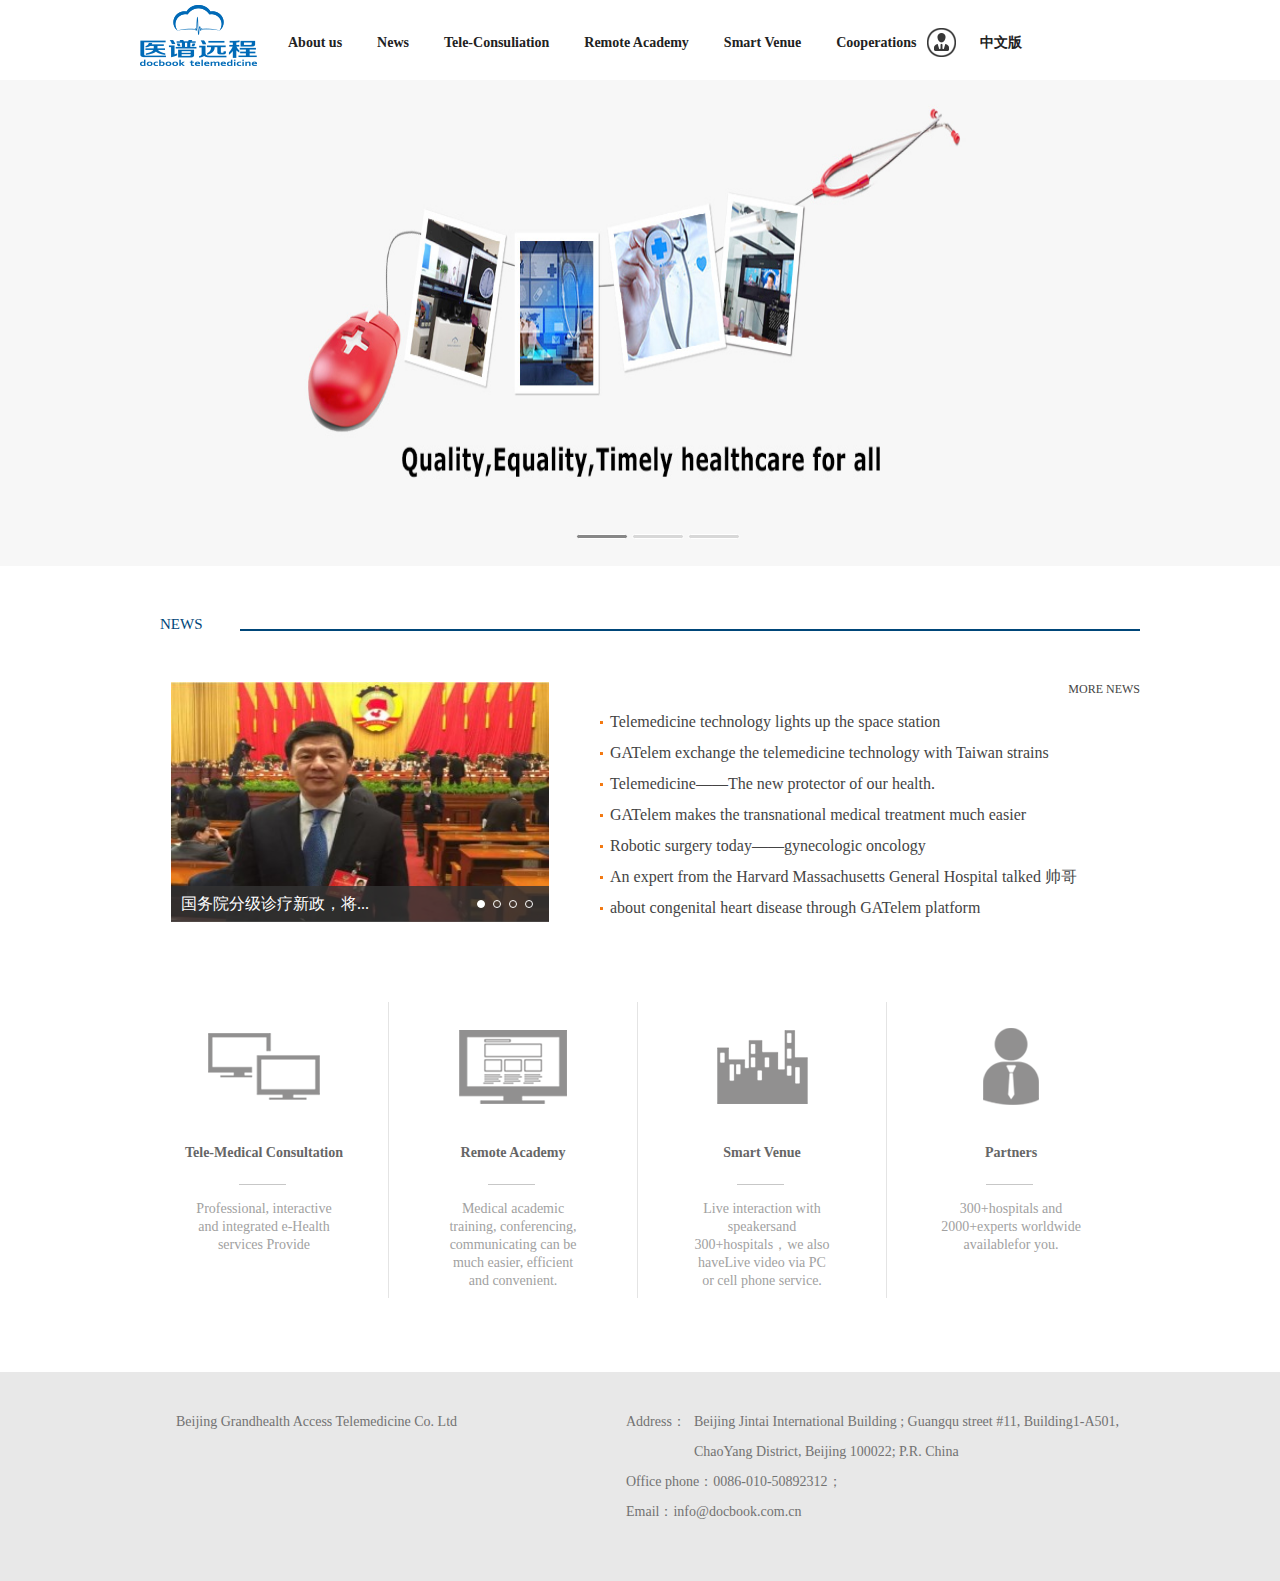
<file: index.html>
<!DOCTYPE html>
<html>
	<head>
		<meta charset="UTF-8">
		<title></title>
		<meta name=”viewport” content=”width=device-width, initial-scale=1.0, minimum-scale=0.5, maximum-scale=2.0, user-scalable=yes” />

		
		<link rel="stylesheet" href="css/main.css" />
		<script type="text/javascript" src="js/jquery-1.7.2.min.js">
			
		</script>
		<script type="text/javascript" src="js/jquery.superslide.js">
			
		</script>
	</head>
	<body>
		
			<div id="header" class="w">
					<div class="logo l">
						<a href="index.html">
							<img src="images/logo.png" alt="远大康城" />
						</a>
					</div>
					<div class="nav r">
						<a href="aboutus.html">About us</a>
						<a href="news.html">News</a>
						<a href="consu.html">Tele-Consuliation</a>
						<a href="rem.html">Remote Academy</a>
						<a href="sma.html">Smart Venue</a>
						<a href="coo.html">Cooperations</a>
						<a href="" class="loading"></a>
						<a href="http://www.docbook.com.cn" class="last">中文版</a>
					</div>
			</div>
	
			
	
	
		
	
		
		
			<div id="slideBox" class="slideBox ">
		        <div class="hd pa">
		          <ul>
		           <li></li>
		           <li></li>
		           <li></li>
		          </ul>
		        </div>
		        <div class="bd">
		          <ul>
		            <li>
		              	<img src="images/banner1.jpg" />
		            </li>
		            <li>
		             	<img src="images/banner2.jpg" />
		            </li>
		            <li>
		             	<img src="images/banner3.jpg" />
		            </li>
		          </ul>
		        </div>
      		 </div>
			
			
		
		
       
       <div class="new_ w">
       		 <div class="new ">
       			<p class="name">NEWS</p>
       	
      		 </div>
       </div>
      
       
       
       <div class="news w">
          <div class="new_more" style="display:none">
            <a href="http://www.docbook.com.cn/news/" target="_blank">
              <span>
                MORE NEWS
              </span>
            </a>
          </div>
          <div class="left l">
            <div class="focusBox" style="margin:0 auto">
              <ul class="pic">
                <li>
                  <a href="http://www.docbook.com.cn/news/show.php?itemid=18" target="_blank">
                    <img src="images/in2.jpg"
                    alt="国务院分级诊疗新政，将会给医生带来哪些机会？" />
                  </a>
                </li>
                <li>
                  <a href="http://www.docbook.com.cn/news/show.php?itemid=15" target="_blank">
                    <img src="images/in3.jpg"
                    alt="两会强音 | 北京大学国际医院院长陈仲强 谈医改新趋势" />
                  </a>
                </li>
                <li>
                  <a href="http://www.docbook.com.cn/news/show.php?itemid=14" target="_blank">
                    <img src="images/in1.jpg"
                    alt="分级诊疗走红的“推手”" />
                  </a>
                </li>
                <li>
                  <a href="http://www.docbook.com.cn/news/show.php?itemid=13" target="_blank">
                    <img src="images/in4.jpg"
                    alt="第三方远程医疗，促进中国分级诊疗落地的有效途径" />
                  </a>
                </li>
              </ul>
              <div class="txt-bg">
              </div>
              <div class="txts">
                <ul>
                  <li>
                    <a href="http://www.docbook.com.cn/news/show.php?itemid=18" target="_blank"
                    title="国务院分级诊疗新政，将会给医生带来哪些机会？">
                      国务院分级诊疗新政，将...
                    </a>
                  </li>
                  <li>
                    <a href="http://www.docbook.com.cn/news/show.php?itemid=15" target="_blank"
                    title="两会强音 | 北京大学国际医院院长陈仲强 谈医改新趋势">
                      两会强音 | 北京大学国际...
                    </a>
                  </li>
                  <li>
                    <a href="http://www.docbook.com.cn/news/show.php?itemid=14" target="_blank"
                    title="分级诊疗走红的“推手”">
                      分级诊疗走红的“推手”
                    </a>
                  </li>
                  <li>
                    <a href="http://www.docbook.com.cn/news/show.php?itemid=13" target="_blank"
                    title="第三方远程医疗，促进中国分级诊疗落地的有效途径">
                      第三方远程医疗，促进中...
                    </a>
                  </li>
                </ul>
              </div>
              <ul class="num">
                <li>
                </li>
                <li>
                </li>
                <li>
                </li>
                <li>
                </li>
              </ul>
            </div>
            <ul class="news_l_list">
              <!-- <li><a href="http://www.docbook.com.cn/news/show.php?itemid=16" target="_blank">第三方远程医疗应运而生 专家呼吁加快发展远程医疗</a></li>
              <li><a href="http://www.docbook.com.cn/news/show.php?itemid=4" target="_blank">津墨携手“深耕”远程医疗</a></li>
              -->
            </ul>
          </div>
          <div class="right r">
            <!-- <h5><a href="http://www.docbook.com.cn/news/show.php?itemid=1" target="_blank">国家卫计委主任李斌谈看病难：建议开展远程医疗</a></h5>
            <p>医改一直是公众关注的焦点之一，下一步如何推进医改，解决老百姓看病难问题？3月6日上午，国家卫计委主任李斌来到安徽代表团参加审议，就医改下一步的部署，与代表们进行沟通交流...</p>
            -->
            <ul>
              <li class="more-new">
                <a href="http://www.docbook.com.cn/news/list.php?catid=4876" target="_blank">
                  MORE NEWS
                </a>
              </li>
              <li>
                <a href="http://www.docbook.com.cn/news/show.php?itemid=28" target="_blank">
                Telemedicine technology lights up the space station
                </a>
               
              </li>
              <li>
                <a href="http://www.docbook.com.cn/news/show.php?itemid=27" target="_blank">GATelem exchange the telemedicine technology with Taiwan strains
                </a>
               
              </li>
              <li>
                <a href="http://www.docbook.com.cn/news/show.php?itemid=26" target="_blank">
                  Telemedicine——The new protector of our health.
                </a>
                
              </li>
              <li>
                <a href="http://www.docbook.com.cn/news/show.php?itemid=25" target="_blank">
                	GATelem makes the transnational medical treatment much easier
                		
                </a>
               
              </li>
              <li>
                <a href="http://www.docbook.com.cn/news/show.php?itemid=24" target="_blank">
              		Robotic surgery today——gynecologic oncology
              	
                </a>
               
              </li>
              <li>
                <a href="http://www.docbook.com.cn/news/show.php?itemid=23" target="_blank">
               			An expert from the Harvard Massachusetts General Hospital talked
               	帅哥
                </a>
               
              </li>
              <li>
                <a href="http://www.docbook.com.cn/news/show.php?itemid=22" target="_blank">
              		about congenital heart disease through GATelem platform
                </a>
               
              </li>
            </ul>
          </div>
        </div>
      </div>
      
      <div class="in_wraper w">
      	 <div class="cont1 ">
      		<ul>
      			<li class="l">
      				<div class="pic">
      					<a href=""></a>
      				</div>
      				<h3>
      					<a class="wenzi" href="">Tele-Medical Consultation</a>
      				</h3>
      				<div class="text">
      					Professional, interactive and integrated e-Health services Provide
      				</div>
      			</li>
      			<li class="l">
      				<div class="pic"></div>
      				<h3>
      					<a href="" class="wenzi">Remote Academy</a>
      				</h3>
      				<div class="text">
      					Medical academic training, conferencing, communicating can be much easier, efficient and convenient.
      				</div>
      			</li>
      			<li class="l">
      				<div class="pic">
      				
      				</div>
      				<h3>
      					<a href="" class="wenzi">Smart Venue
</a>
      				</h3>
      				<div class="text">
      					Live interaction with speakersand 300+hospitals，we also haveLive video via PC or cell phone service.
      				</div>
      			</li>
      			<li class="l l_lasst">
      				<div class="pic">
      				
      				</div>
      				<h3>
      					<a href="" class="wenzi">Partners</a>
      				</h3>
      				<div class="text">
      						300+hospitals and 2000+experts worldwide availablefor you.
      				</div>
      			</li>
      		</ul> 
      	
      </div>
      
      	
      	
      </div>
     
      <div class="footer">
      		<div class="foot_box w ">
      			<div class="left l">
Beijing Grandhealth Access Telemedicine Co. Ltd
      			</div>
      			<div class="right l">
      				<dl>
      					<dt class="l">Address：</dt>
      					<dd class="l">Beijing  Jintai International Building ; Guangqu street #11, Building1-A501, ChaoYang District, Beijing 100022; P.R. China 
</dd>
      				</dl>
      				<p>
Office phone：0086-010-50892312；</p>
      				<p>Email：info@docbook.com.cn</p>
      				
      			</div>
      			
      		</div>
      		
      		
      	
      </div>
        <script type="text/javascript" src="js/main.js">
        	
        </script>
	</body>
</html>
</file>
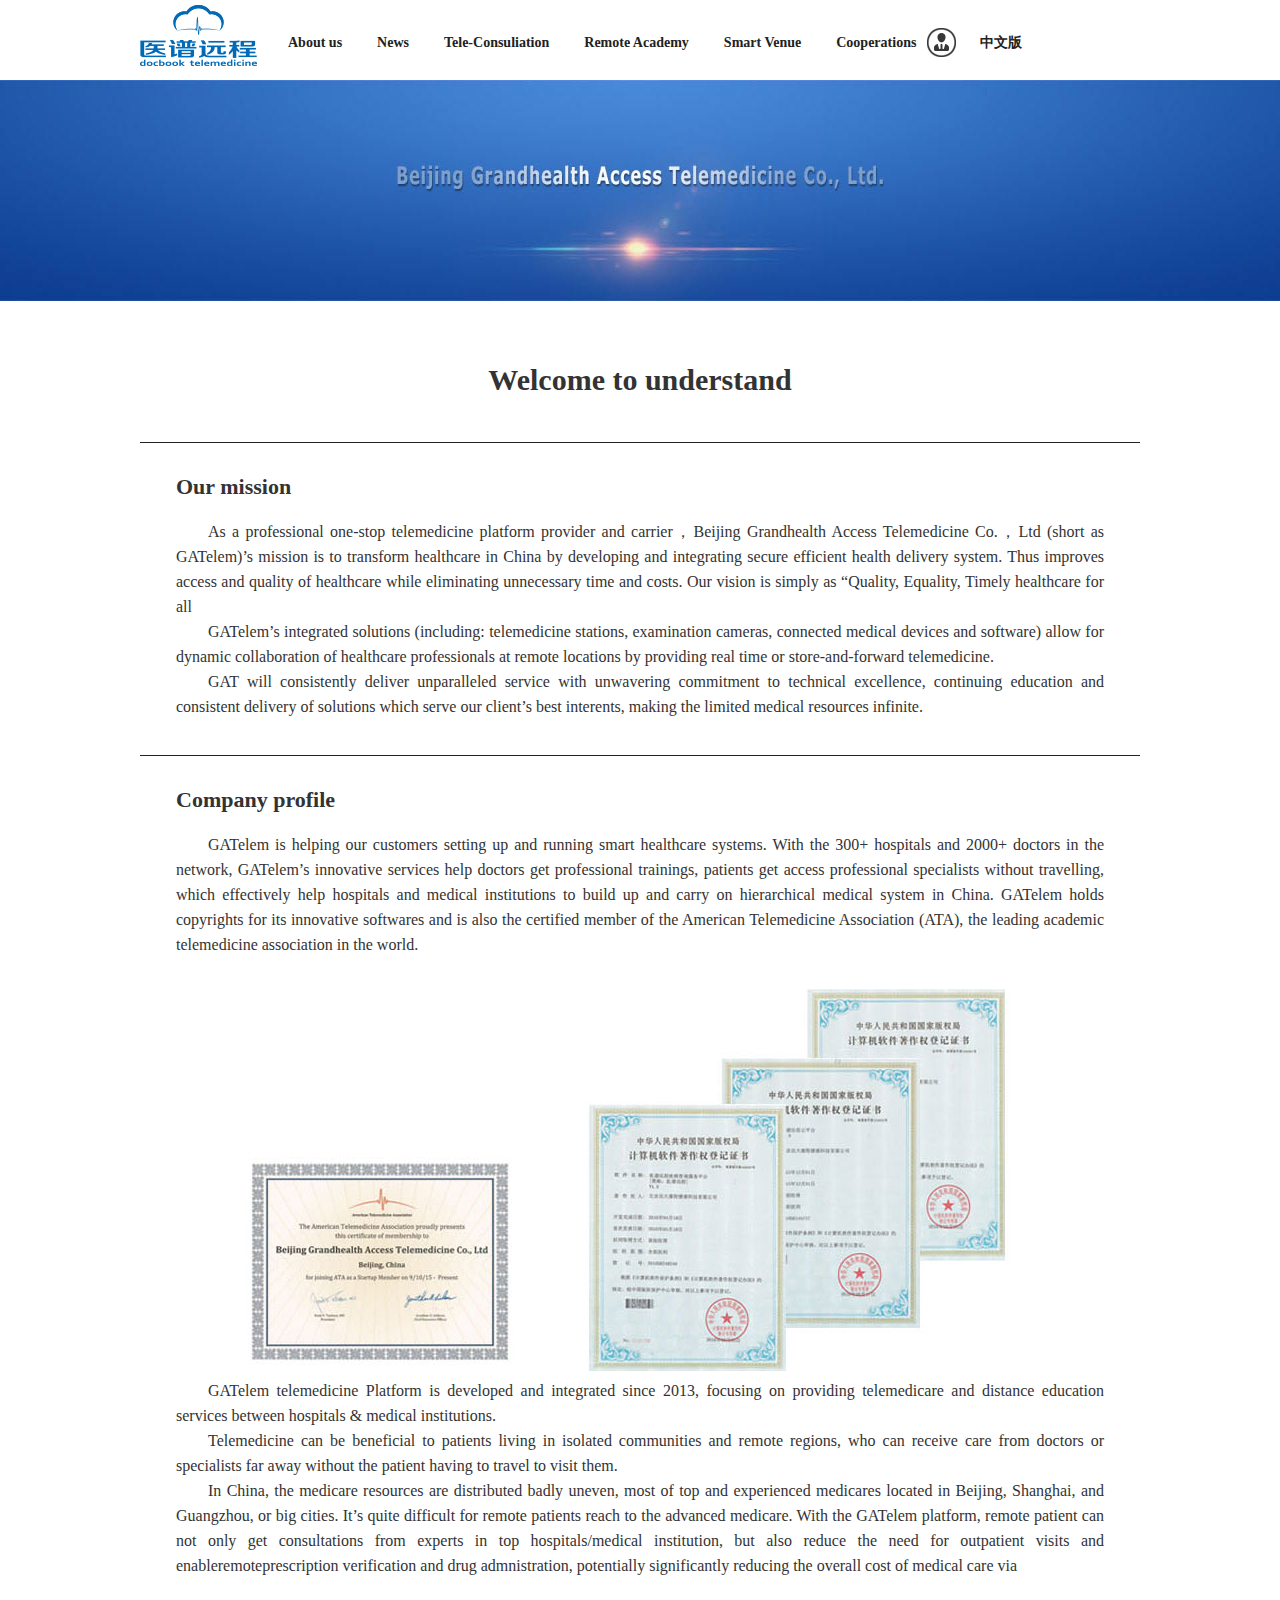
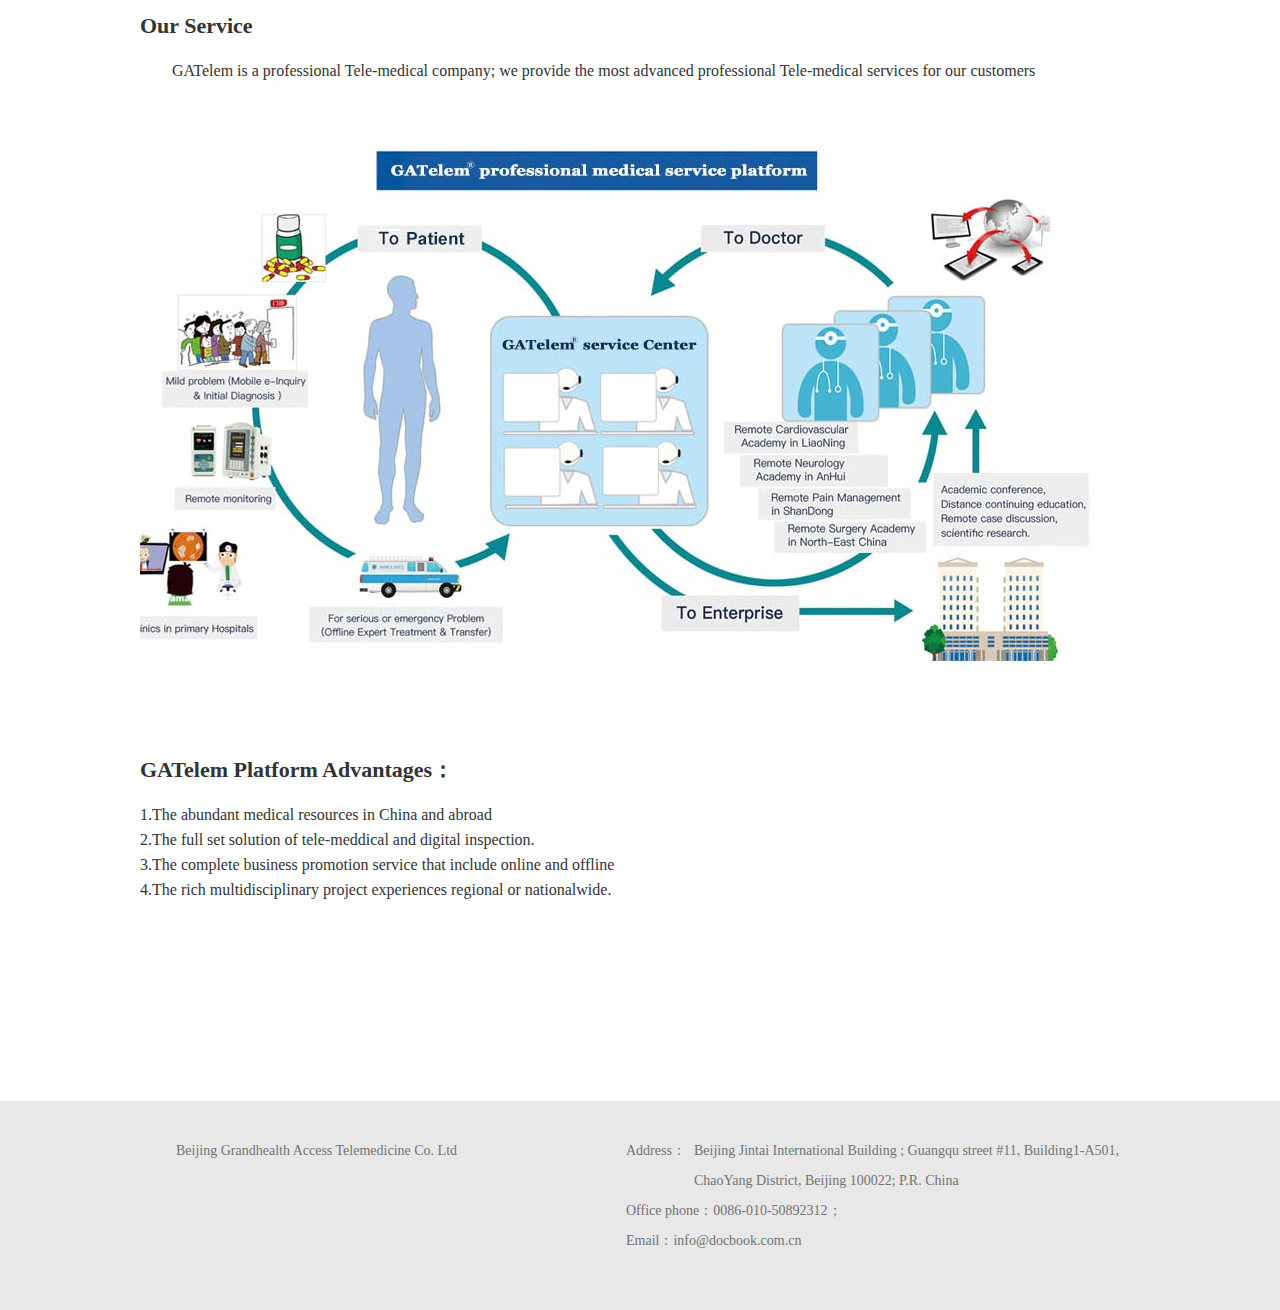
<file: aboutus.html>
<!DOCTYPE html>
<html>
	<head>
		<meta charset="UTF-8">
		<title></title>
		<link rel="stylesheet" href="css/main.css" />
		<script type="text/javascript" src="js/jquery-1.7.2.min.js">
			
		</script>
		<script type="text/javascript" src="js/jquery.superslide.js">
			
		</script>
	</head>
	<body>
		<div id="header" class="w"></div>
		<div class="er_banner ">
			<div class="">
				<img src="images/about.jpg" alt="" />
			</div>
			
		</div>
		
		
		
		<div class="er_warper w">
			<div class="about">
				<h1>Welcome to understand</h1>
				<div class="count">
					<h3 class="title">Our mission</h3>
					<div class="txt">
						<p>As a professional one-stop telemedicine platform provider and carrier，Beijing Grandhealth Access Telemedicine Co.，Ltd (short as GATelem)’s mission is to transform healthcare in China by developing and integrating secure efficient health delivery system. Thus improves access and quality of healthcare while eliminating unnecessary time and costs. Our vision is simply as “Quality, Equality, Timely healthcare for all</p>
						<p>GATelem’s integrated solutions (including: telemedicine stations, examination cameras, connected medical devices and software) allow for dynamic collaboration of healthcare professionals at remote locations by providing real time or store-and-forward telemedicine.</p>
						<p>
GAT will consistently deliver unparalleled service with unwavering commitment to technical excellence, continuing education and consistent delivery of solutions which serve our client’s best interents, making the limited medical resources infinite.
</p>
					</div>
				</div>
				<div class="count">
					<h3 class="title">Company profile</h3>
					<div class="txt">
					<p> GATelem is helping our customers setting up and running smart healthcare systems. With the 300+ hospitals and 2000+ doctors in the network, GATelem’s innovative services help doctors get professional trainings, patients get access professional specialists without travelling, which effectively help hospitals and medical institutions to build up and carry on hierarchical medical system in China. GATelem holds copyrights for its innovative softwares and is also the certified member of the American Telemedicine 
Association (ATA), the leading academic 
telemedicine association in the world.</p>
					<div><img src="images/zheng.jpg" alt="" /></div>
						<p>GATelem   telemedicine Platform is developed and integrated since 2013, focusing on providing telemedicare and distance education services between hospitals & medical institutions.</p>
					<p>Telemedicine can be beneficial to patients living in isolated communities and remote regions, who can receive care from doctors or specialists far away without the patient having to travel to visit them.</p>
					<p>In China, the medicare resources are distributed badly uneven, most of top and experienced medicares located in Beijing, Shanghai, and Guangzhou, or big cities.  It’s quite difficult for remote patients reach to the advanced medicare.  With the GATelem  platform, remote patient can not only get consultations from experts in top hospitals/medical institution, but also reduce the need for outpatient visits and enableremoteprescription verification and drug admnistration, potentially significantly reducing the overall cost of medical care via </p>
					</div>
				</div>
				
				<div class="count b_t">
					<h3 class="title">Our Service</h3>
					<div class="txt">
						<p> GATelem  is a professional Tele-medical company; we provide the most advanced professional Tele-medical services for our customers</p>
					</div>
					<img src="images/tu.jpg" alt="" />
				</div>
				<div class="count b_t">
					<h3 class="title">GATelem   Platform Advantages：</h3>
					<div class="txt">
						<p class="t_i">1.The abundant medical resources in China and abroad</p>
						<p class="t_i">2.The full set solution of tele-meddical and digital inspection.</p>
						<p class="t_i">3.The complete business promotion service that include online and offline
</p>
						<p class="t_i">4.The rich multidisciplinary project experiences regional or nationalwide.</p>
					</div>
				</div>
				
			</div>
		</div>
		<div class="footer w"></div>
		
		<script type="text/javascript" src="js/main.js">
			
		</script>
	</body>
</html>
</file>
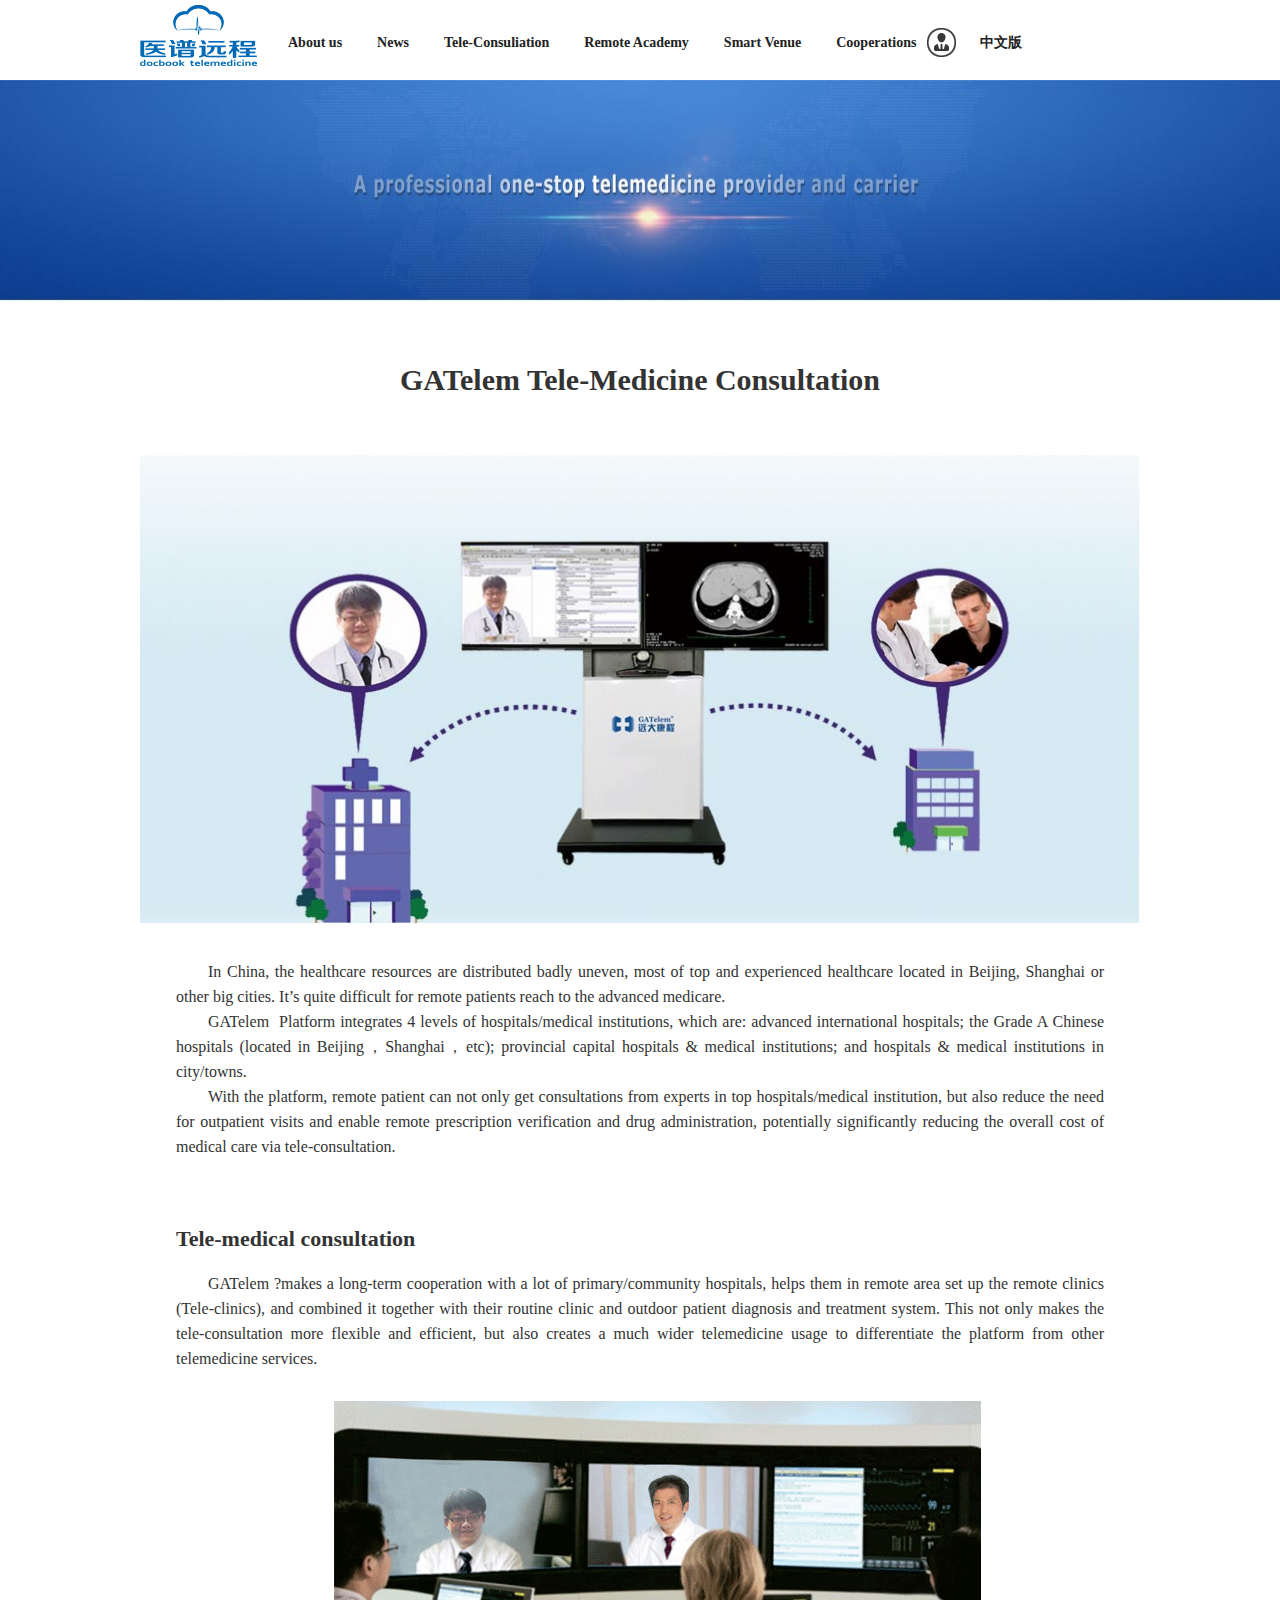
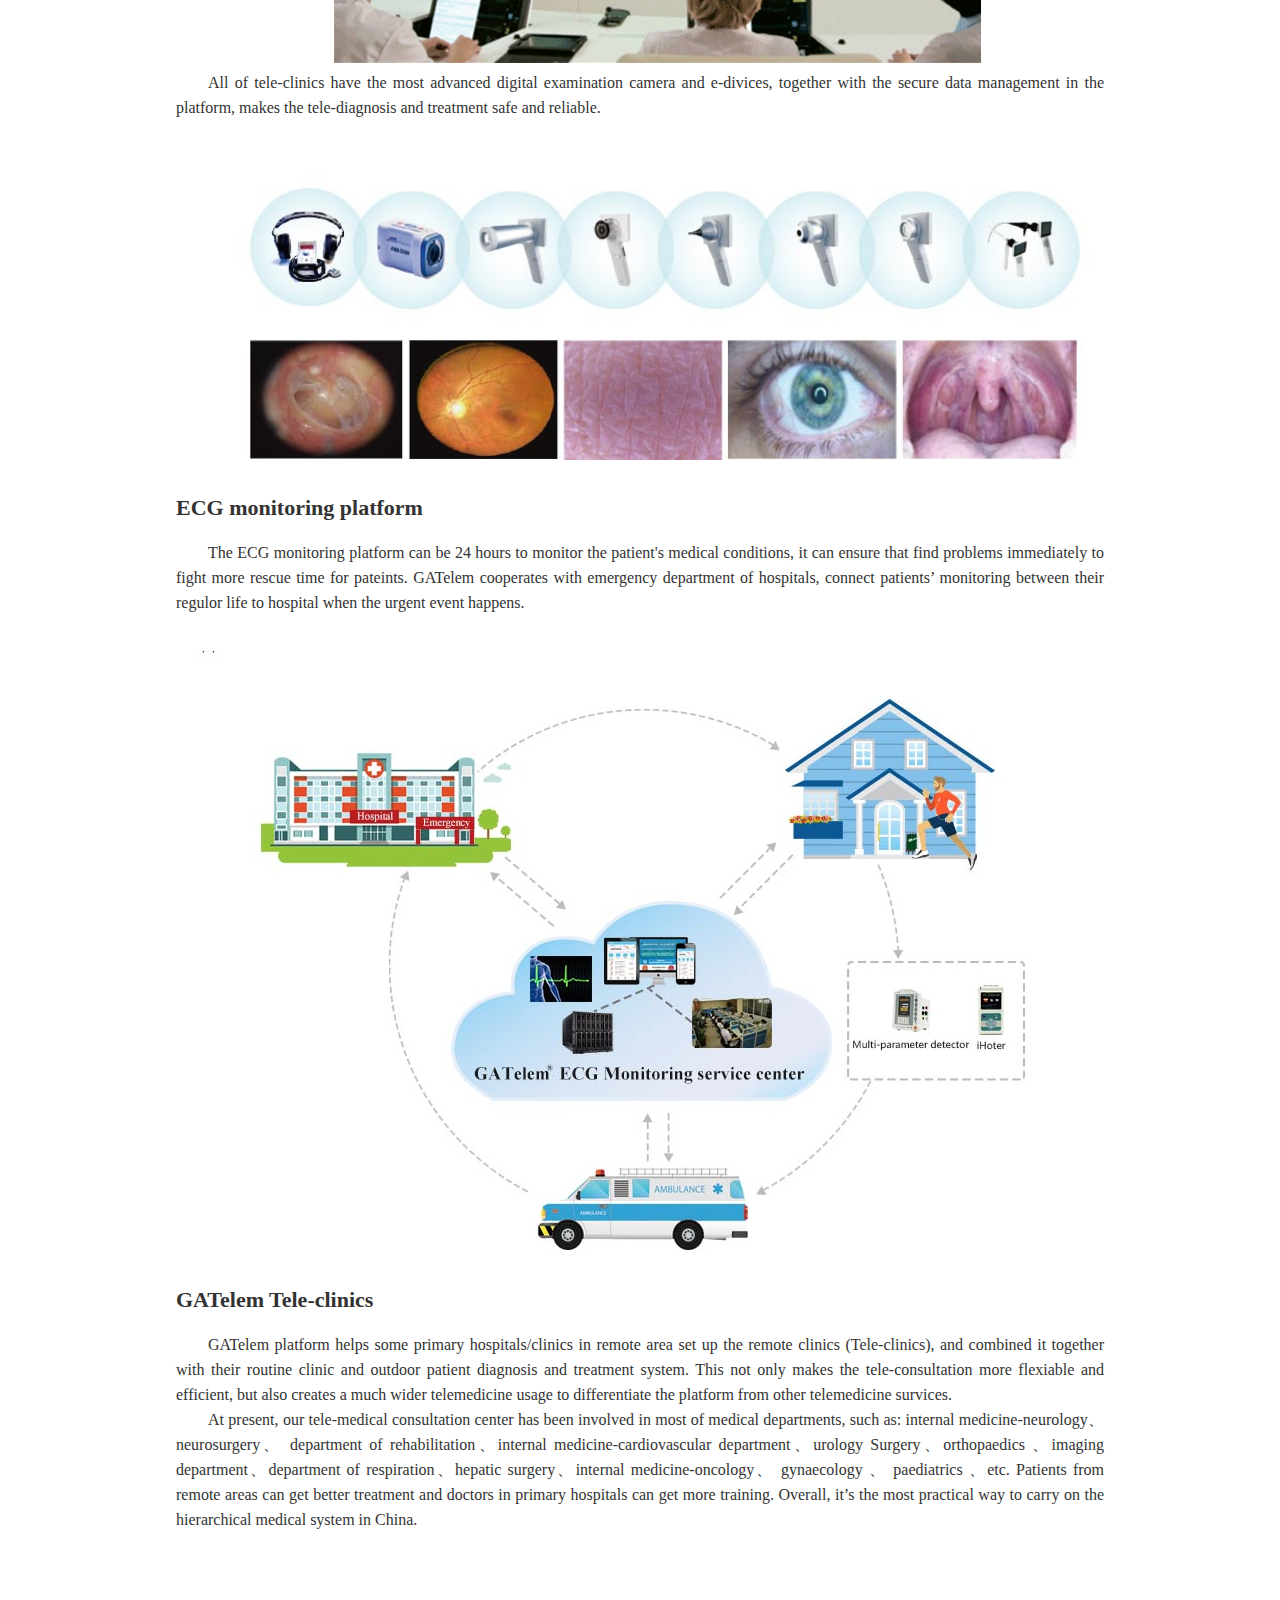
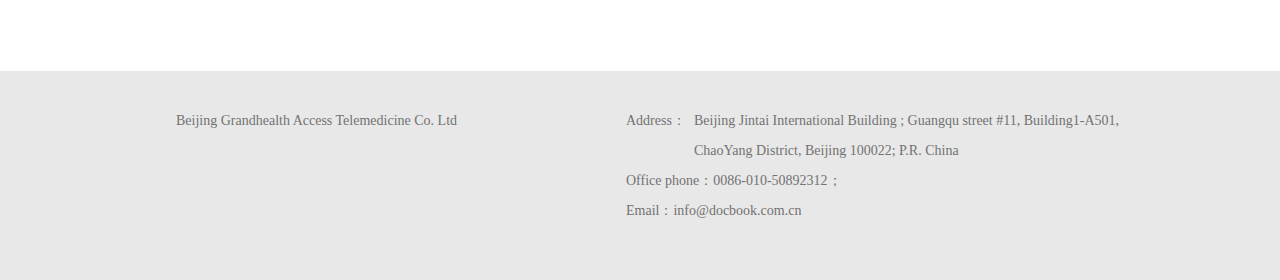
<file: consu.html>
<!DOCTYPE html>
<html>
	<head>
		<meta charset="UTF-8">
		<title></title>
		<link rel="stylesheet" href="css/main.css" />
		<script type="text/javascript" src="js/jquery-1.7.2.min.js">
			
		</script>
		<script type="text/javascript" src="js/jquery.superslide.js">
			
		</script>
	</head>
	<body>
		<div id="header" class="w"></div>
		<div class="con_banner ">
			<div class="">
				<img src="images/conba.jpg" alt="" />
			</div>
			
		</div>
		
		<div class="con_wraper w">
			<div class="con_about carrier w">
				<h1>GATelem  Tele-Medicine Consultation</h1>
				<img class="img1" src="images/con1.jpg" alt="" />
				<div class="cont2">
					<div class="txt">
						<p>In China, the healthcare resources are distributed badly uneven, most of top and experienced healthcare located in Beijing, Shanghai or other big cities. It’s quite 
difficult for remote patients reach to the advanced medicare.
 </p>
						<p> GATelem  Platform integrates 4 levels of hospitals/medical institutions, which are: advanced international hospitals; the Grade A Chinese hospitals (located in Beijing，Shanghai，etc); provincial capital hospitals & medical institutions; and hospitals & medical institutions in city/towns.</p>
						<p>  With the platform, remote patient can not only get consultations from experts in top hospitals/medical institution, but also reduce the need for outpatient visits and enable remote prescription verification and drug administration, potentially significantly reducing the overall cost of medical care via tele-consultation.</p>
					</div>
				</div>
				
				
				<div class="cont2">
					<h3 class="title">Tele-medical consultation</h3>
					<div class="txt"><p>
						GATelem ?makes a long-term cooperation with a lot of primary/community hospitals, helps them in remote area set up the remote clinics (Tele-clinics), and combined it together with their routine clinic and outdoor patient diagnosis and treatment system. This not only makes the tele-consultation more flexible and efficient, but also creates a much wider telemedicine usage to differentiate the platform from other telemedicine services.
					</p>
					<img class="pic" src="images/con2.png" alt="" />
					<p>All of tele-clinics have the most advanced digital examination camera and e-divices, together with the secure data management in the platform,  makes the tele-diagnosis and treatment safe and reliable.</p>
				
					</div>
					
					
					
				</div>
				
				<img class="pic1" src="images/con3.jpg" alt="" />
				
				<div class="cont2">
					<h3 class="title">ECG monitoring platform</h3>
					<div class="txt"><p>
						 The ECG monitoring platform can be 24 hours to monitor the patient's medical conditions,  it can ensure that find problems immediately to fight more rescue time for pateints.  GATelem  cooperates with emergency 
department of hospitals, connect patients’ monitoring between their regulor life to hospital when the urgent event happens. 
					</p>
					
					
					
					</div>
					
				</div>
				<img src="images/con4.jpg" alt="" />
				
						
				<div class="cont2">
					<h3 class="title">GATelem  Tele-clinics</h3>
					<div class="txt"><p>
						 GATelem  platform helps some primary hospitals/clinics in remote area set up the remote clinics (Tele-clinics), and combined it together with their routine clinic and outdoor patient diagnosis and treatment system. This not only makes the tele-consultation more flexiable and efficient, but also creates a much wider telemedicine usage to differentiate the platform from other telemedicine survices.
					</p>
					<p>At present, our tele-medical consultation center has been involved in most of medical departments, such as: internal medicine-neurology、neurosurgery、 department of rehabilitation、internal medicine-cardiovascular 
department、urology Surgery、orthopaedics 、imaging department、department of respiration、hepatic surgery、internal medicine-oncology、 gynaecology 、 paediatrics 、etc.  Patients from remote areas can get better 
treatment and doctors in primary hospitals can get more training. Overall, it’s the most practical way to carry on the hierarchical medical system in China.</p>
					
					
					</div>
					
				</div>
				
				
				
			</div>
		</div>
		
		
		
		<div class="footer "></div>
		<script type="text/javascript" src="js/main.js">
			
		</script>
	</body>
</html>
</file>
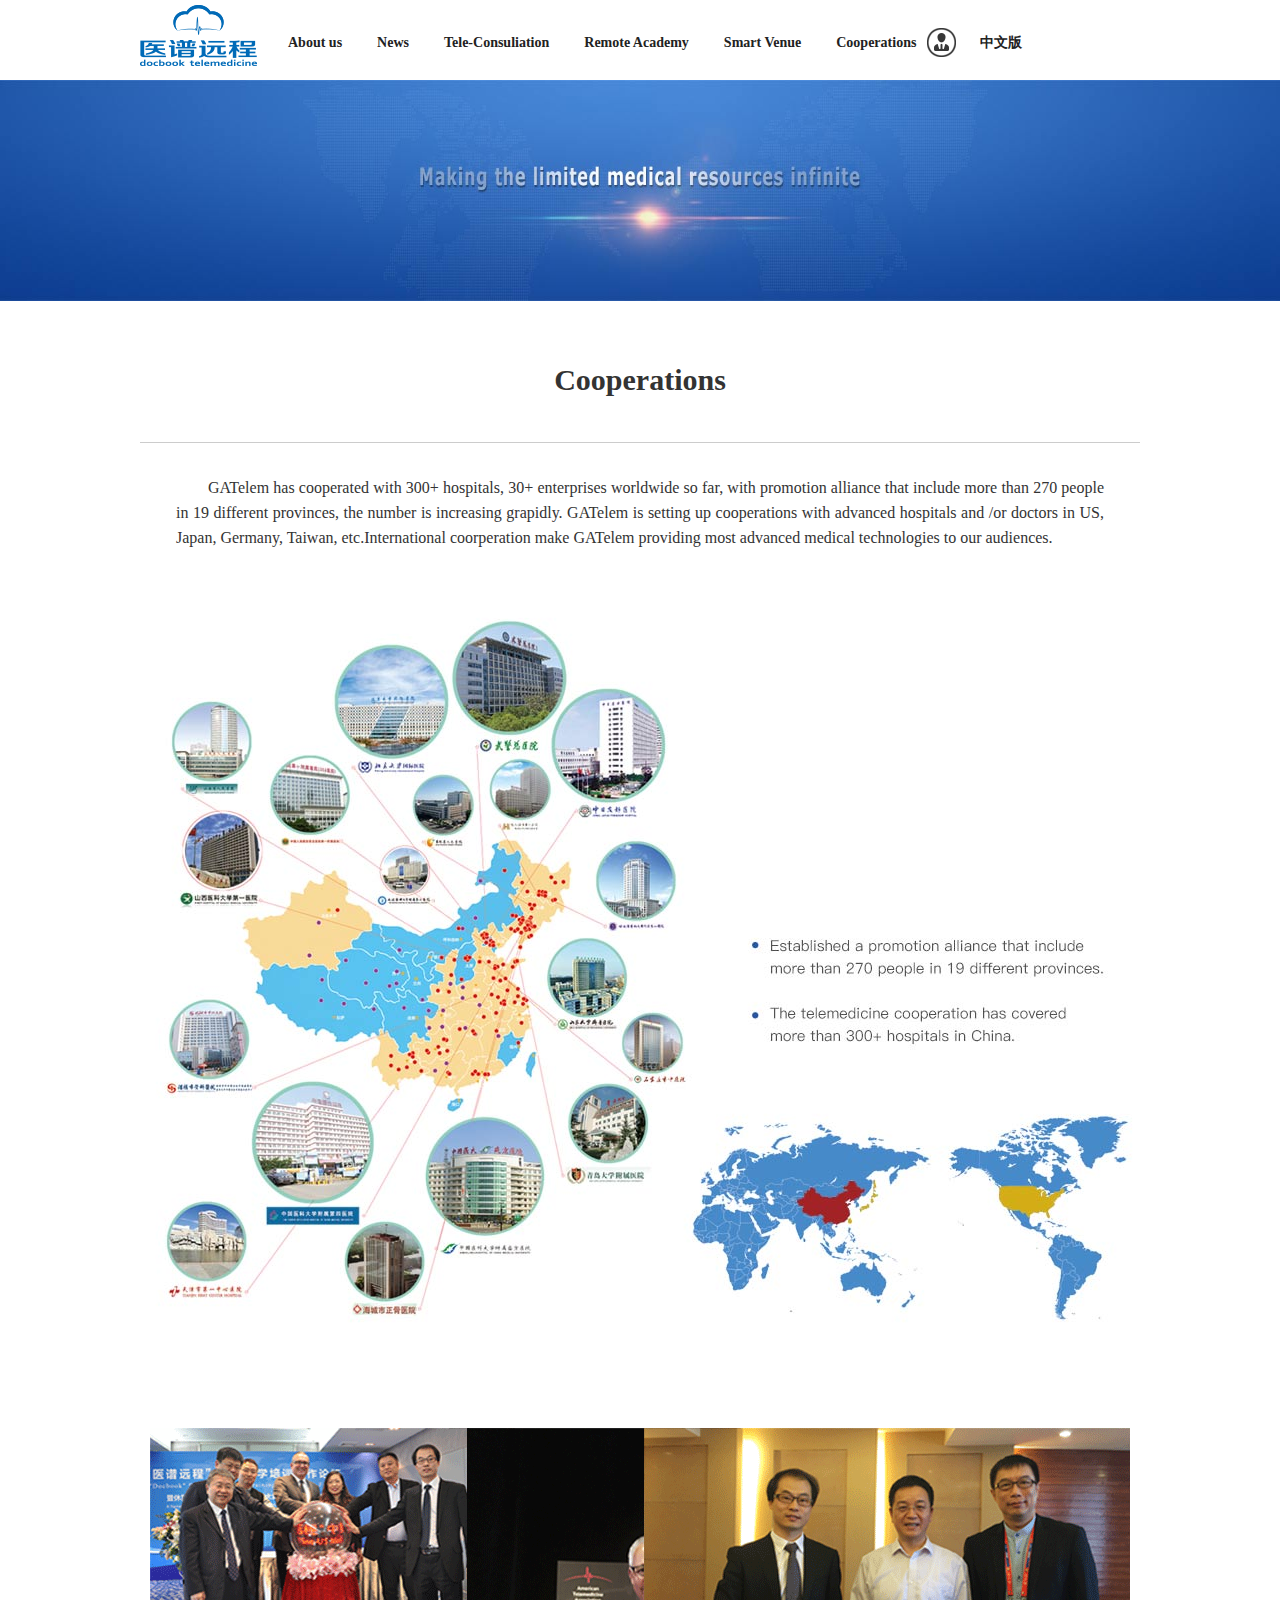
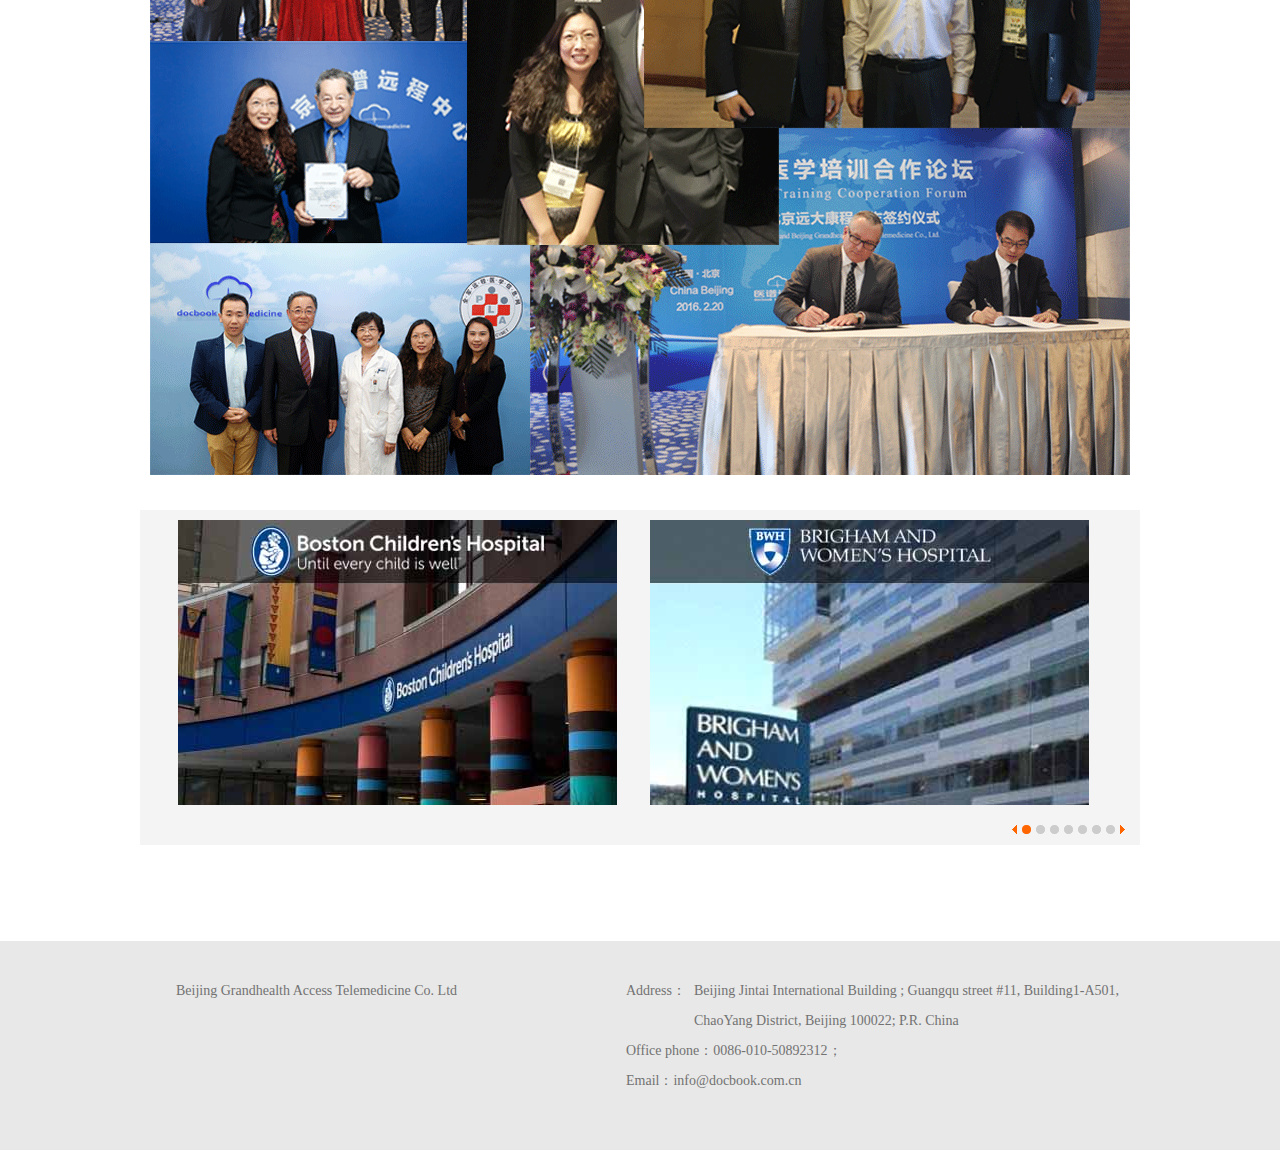
<file: coo.html>
<!DOCTYPE html>
<html>
	<head>
		<meta charset="UTF-8">
		<title></title>
		<link rel="stylesheet" href="css/main.css" />
		<script type="text/javascript" src="js/jquery-1.7.2.min.js">
			
		</script>
		<script type="text/javascript" src="js/jquery.superslide.js">
			
		</script>
		<script type="text/javascript" src="js/jquery.capSlide.js">
			
		</script>
	</head>
	<body>
		<div id="header" class="w"></div>
		<div class="coo_banner ">
			<div class="">
				<img src="images/coo1.jpg">
			</div>
			
		</div>
		
		
		<div class="coo_wraper w">
			<div class="coo_about w">
				<h1>Cooperations</h1>
				<div class="cont3">
					<div class="txt">
						<p>GATelem  has cooperated with 300+ hospitals, 30+ enterprises worldwide so far, with promotion alliance that include more than 270 people in 19 different provinces, the number is increasing grapidly. GATelem  is setting up cooperations with advanced hospitals and /or doctors in US,  Japan, Germany, Taiwan, etc.International coorperation make GATelem providing most advanced medical technologies to our audiences.
						</p>
					</div>
					
				</div>
				<img src="images/cooda.jpg" alt="" />
				
		<div class="w pic_xuan">
				<div class="picc1 move">
					<img  src="images/3.jpg" alt="" />
					<p class="pc">The ceremony of “GATelem” medical training cooperation between China and USA was launched in February 20th 2016.</p>
				</div>
				
				
				<div class="picc2 move">
					<img  src="images/6.jpg" alt="" />
					<p class="pc"> In September 2015, deputy general manager MS Sunshine was invited to attend the meeting of the ATA.</p>
				</div>
				
				
				<div class="picc3 move">
					<img  src="images/4.jpg" alt="" />
					<p class="pc p3">The Signing Ceremony with Taiwan Show Chwan Hospital in July 16th 2016</p>
				</div>
				<div class="picc4 move">
					<img  src="images/5.jpg" alt="" />
					<p class="pc">GATelem's chief scientist: Dr. Richard Gatti, 
professor of Pathology Department, University of California at Los Angeles (UCLA).</p>
				</div>
				<div class="picc5 move">
					<img  src="images/2.jpg" alt="" />
					<p class="pc">One of the "Help Doctor" Series Conference -- The Department of orthopedics Academic Exchange Conference between China and Japan. </p>
				</div>
				<div class="picc6 move">
					<img  src="images/1.jpg" alt="" />
					<p class="pc p6">The Signing Ceremony with Taiwan Show Chwan Hospital in July 16th 2016</p>
				</div>
				
		
			
		</div>
		
		
		
	<!-- 直播平台结束-->
      <!-- 入网医院开始-->
      
      
      
    <div class=" ruwangyiyuan">
        <div class="bdm bdm1">
        	
        	
          <ul>
            <li>
              <div class="demo">
                <div id="capslide_img_cont8" class="ic_container">
                  <img src="./images/bostonCH.jpg"
                  width="439" height="285" alt="" />
                  <div class="overlay" style="display:none;">
                  </div>
                  <div class="ic_caption">
                    <p class="ic_text">
                      <br />
                   Boston children's hospital is the best pediatric hospital in the world, In 2012, for the 23rd year in a row, U.S. News & World Report rated Boston Children's Hospital one of the nation's top hospitals specializing in pediatric care. Children's ranked in the top three of all pediatric specialty categories and number one in heart & heart surgery, neurology & neurosurgery, urology, nephrology and orthopedics. Children's was the first stand-alone pediatric hospital in New England to be awarded Magnet status by the American Nurses Credentialing Center.
                      <br />
               One of the largest pediatric medical centers in the United States, Children's offers a complete range of health care services for children from birth through 21 years of age. Its Advanced Fetal Care Center can begin interventions at 15 weeks gestation, and in some situations (e.g., congenital heart disease and strabismus) Children's treats adults. The institution is home to 40 clinical departments and 225 specialized clinical programs.
                      <br />
                      
                    </p>
                  </div>
                </div>
              </div>
            </li>
            <li>
              <div class="demo">
                <div id="capslide_img_cont9" class="ic_container">
                  <img src="./images/buLaiGenFuNv.jpg"
                  width="439" height="285" alt="" />
                  <div class="overlay" style="display:none;">
                  </div>
                  <div class="ic_caption">
                    <p class="ic_text">
                      <br />
                    Brigham and women's Hospital in Massachusetts, Boston, Harvard Medical area, adjacent to the campus of Harvard Medical School, is one of the main hospital affiliated to the Harvard University School of Medicine. It is Harvard Medical School's second largest teaching affiliate, with 793 beds. With Massachusetts General Hospital, it is one of the two founding members of Partners HealthCare, the largest healthcare provider in Massachusetts. It is also consistently ranked by U.S. News & World Report as one of America's Best Hospitals, BWH is recognized for its expertise in heart and vascular care, cancer care, orthopedic and arthritis treatment, neurologic and neurosurgical care, women's health, and virtually every other area of adult medicine.
                      <br />
                      
                    </p>
                  </div>
                </div>
              </div>
            </li>
            <li>
              <div class="demo">
                <div id="capslide_img_cont10" class="ic_container">
                  <img src="./images/danNa.jpg" width="439"
                  height="285" alt="" />
                  <div class="overlay" style="display:none;">
                  </div>
                  <div class="ic_caption">
                    <p class="ic_text">
                   Dana–Farber Cancer Institute is a comprehensive cancer treatment and research center in Boston, Massachusetts. It is a principal teaching affiliate of Harvard Medical School, and a founding member of Dana–Farber/Harvard Cancer Center, a Comprehensive Cancer Center designated by the National Cancer Institute. In addition to being a principal teaching affiliate of Harvard Medical School, Dana-Farber is also a federally designated Center for AIDS Research, and a founding member of the Dana-Farber/Harvard Cancer Center , a federally designated Comprehensive Cancer Center. Providing advanced training in cancer treatment and research for an international faculty, Dana-Farber conducts community-based programs in cancer prevention, detection, and control in New England, and maintains joint programs with other Boston institutions, including Brigham and Women's Hospital, Boston Children's Hospital, and Massachusetts General Hospital.
                   
                    </p>
                  </div>
                </div>
              </div>
            </li>
            <li>
              <div class="demo">
                <div id="capslide_img_cont11" class="ic_container">
                  <img src="./images/houston.jpg" width="439"
                  height="285" alt="" />
                  <div class="overlay" style="display:none;">
                  </div>
                  <div class="ic_caption">
                    <p class="ic_text">
                      <br />
                  Houston Methodist Hospital is the flagship hospital of Houston Methodist. Located in the Texas Medical Center in Houston, Texas, Houston Methodist Hospital was established in 1919 as an outreach ministry of Methodist Episcopal Church. Primarily affiliated with Weill Cornell Medical College of Cornell University and New York-Presbyterian Hospital, the hospital directs millions of dollars into research and advances in patient care. Houston Methodist is one of the most comprehensive teaching hospitals in the United States, with leading specialists in every field of medicine. The hospital has consistently ranked as "One of America's Best Hospitals" according to U.S. News and World Report. The hospital has earned worldwide recognition in multiple specialties including cardiovascular surgery, cancer, epilepsy treatment and organ transplantation. 
                    </p>
                  </div>
                </div>
              </div>
            </li>
            <li>
              <div class="demo">
                <div id="capslide_img_cont12" class="ic_container">
                  <img src="./images/jiniansilong.jpg"
                  width="439" height="285" alt="" />
                  <div class="overlay" style="display:none;">
                  </div>
                  <div class="ic_caption">
                    <p class="ic_text">
                    Founded in 1884 as the New York Cancer Hospital, Memorial Sloan-Kettering Cancer Center (MSKCC) is one of the oldest cancer centers in the country. The hospital combined with the Sloan Kettering Institute in 1960 to form MSKCC. It was one of the first cancer centers to receive the NCI designation in 1971. As a Comprehensive Cancer Center, MSKCC provides patient care and conducts cancer research. There is close collaboration between physicians and scientists at the Center. This enables its 804 hospital attending staff and 142 Sloan-Kettering Institute researchers to both deliver a high level of cancer care and enable the discovery and application of effective strategies to prevent, control, and provide treatment for cancer.
                    </p>
                  </div>
                </div>
              </div>
            </li>
            <li>
              <div class="demo">
                <div id="capslide_img_cont13" class="ic_container">
                  <img src="./images/mashengzong.jpg"
                  width="439" height="285" alt="" />
                  <div class="overlay" style="display:none;">
                  </div>
                  <div class="ic_caption">
                    <p class="ic_text">
                      <br />
                     Massachusetts General Hospital (Mass General or MGH) is the original and largest teaching hospital of Harvard Medical School and a biomedical research facility located in the West End neighborhood of Boston, Massachusetts. It is the third oldest general hospital in the United States and the oldest and largest hospital in New England with 950 beds. With Brigham and Women's Hospital, it is one of the two founding members of Partners HealthCare, the largest healthcare provider in Massachusetts. Massachusetts General Hospital conducts the largest hospital-based research program in the world, with an annual research budget of more than $750 million. It is currently ranked as the best hospital in the United States by U.S. News & World Report.
                    </p>
                  </div>
                </div>
              </div>
            </li>
            <li>
            	
            	
              <div class="demo">
                <div id="capslide_img_cont14" class="ic_container">
                  <img src="./images/UCLA.jpg" width="439"
                  height="285" alt="" />
                  <div class="overlay" style="display:none;">
                  </div>
                  <div class="ic_caption">
                    <p class="ic_text">
                      <br />
                      <br />
                      UCLA Medical Center is a hospital located on the campus of the University of California, Los Angeles in Westwood, Los Angeles, California, United States. It is currently ranked the 3rd best hospital in the United States by US News and World Report. UCLA Medical Center has research centers covering nearly all major specialties of medicine and nursing as well as dentistry and is the primary teaching hospital for the David Geffen School of Medicine at UCLA and the UCLA School of Nursing. The hospital's emergency department is certified as a level I trauma center for adults and pediatrics. It is rated as one of the top five hospitals in the United States and is the top hospital on the West Coast according to US News & World Report.
                    </p>
                  </div>
                </div>
              </div>
            </li>
            
            
            
            
            <li>
            <div class="demo">
                <div id="capslide_img_cont15" class="ic_container">
                  <img src="./images/xiuchuan.jpg"
                  width="439" height="285" alt="" />
               			 <div class="overlay" style="display:none;">
            			</div>
            	<div class="ic_caption">
                    <p class="ic_text">
                   The hospital opened in 2006, with 1,000 beds and nearly 400 physicians and surgeons. JCI-accredited since 2009, its affiliations include Johns Hopkins University Welch Center, Tokyo Women’s Hospital, Vancouver General in Canada, and Garfield Medical Center in Los Angeles. Show Chwan is a hand-in-hand “family” healthcare system with a current number of eight hospitals, including Taipei Show Chwan Hospital, Changhua Show Chwan Memorial Hospital, Chang Bing Show Chwan Memorial Hospital, Chu Shang Show Chwan Hospital, the pioneer country-run private hospital of Tainan Municipal Hospital, Gangshan Hospital, Changhua Jen Ho Hospital .For medical and healthcare, President Huang Min-Ho advocates the spirit of “Mayo Clinic” by establishing a “sound rural hospital” system, allowing even the people in remote areas to enjoy the quality and cordial medical care found in cosmopolitan.
                    </p>
            	</div>
                </div>
             </div>
            </li>
          </ul>
        </div>
        <div class="hdm">
          <a class="next"></a>
          <ul><li class="">1</li><li class="">2</li><li class="">3</li><li class="on">4</li><li class="">5</li><li class="">6</li><li>7</li><li>8</li><li>9</li><li>10</li><li>11</li><li>12</li><li>13</li><li>14</li><li>15</li></ul>
          <a class="prev"></a>
        </div>
        
      </div>
  </div>	
</div>
		
		
		
	
		
		
		
		
        
        
		<div class="footer"></div>
		<script type="text/javascript" src="js/main.js"></script>
</body>
</file>
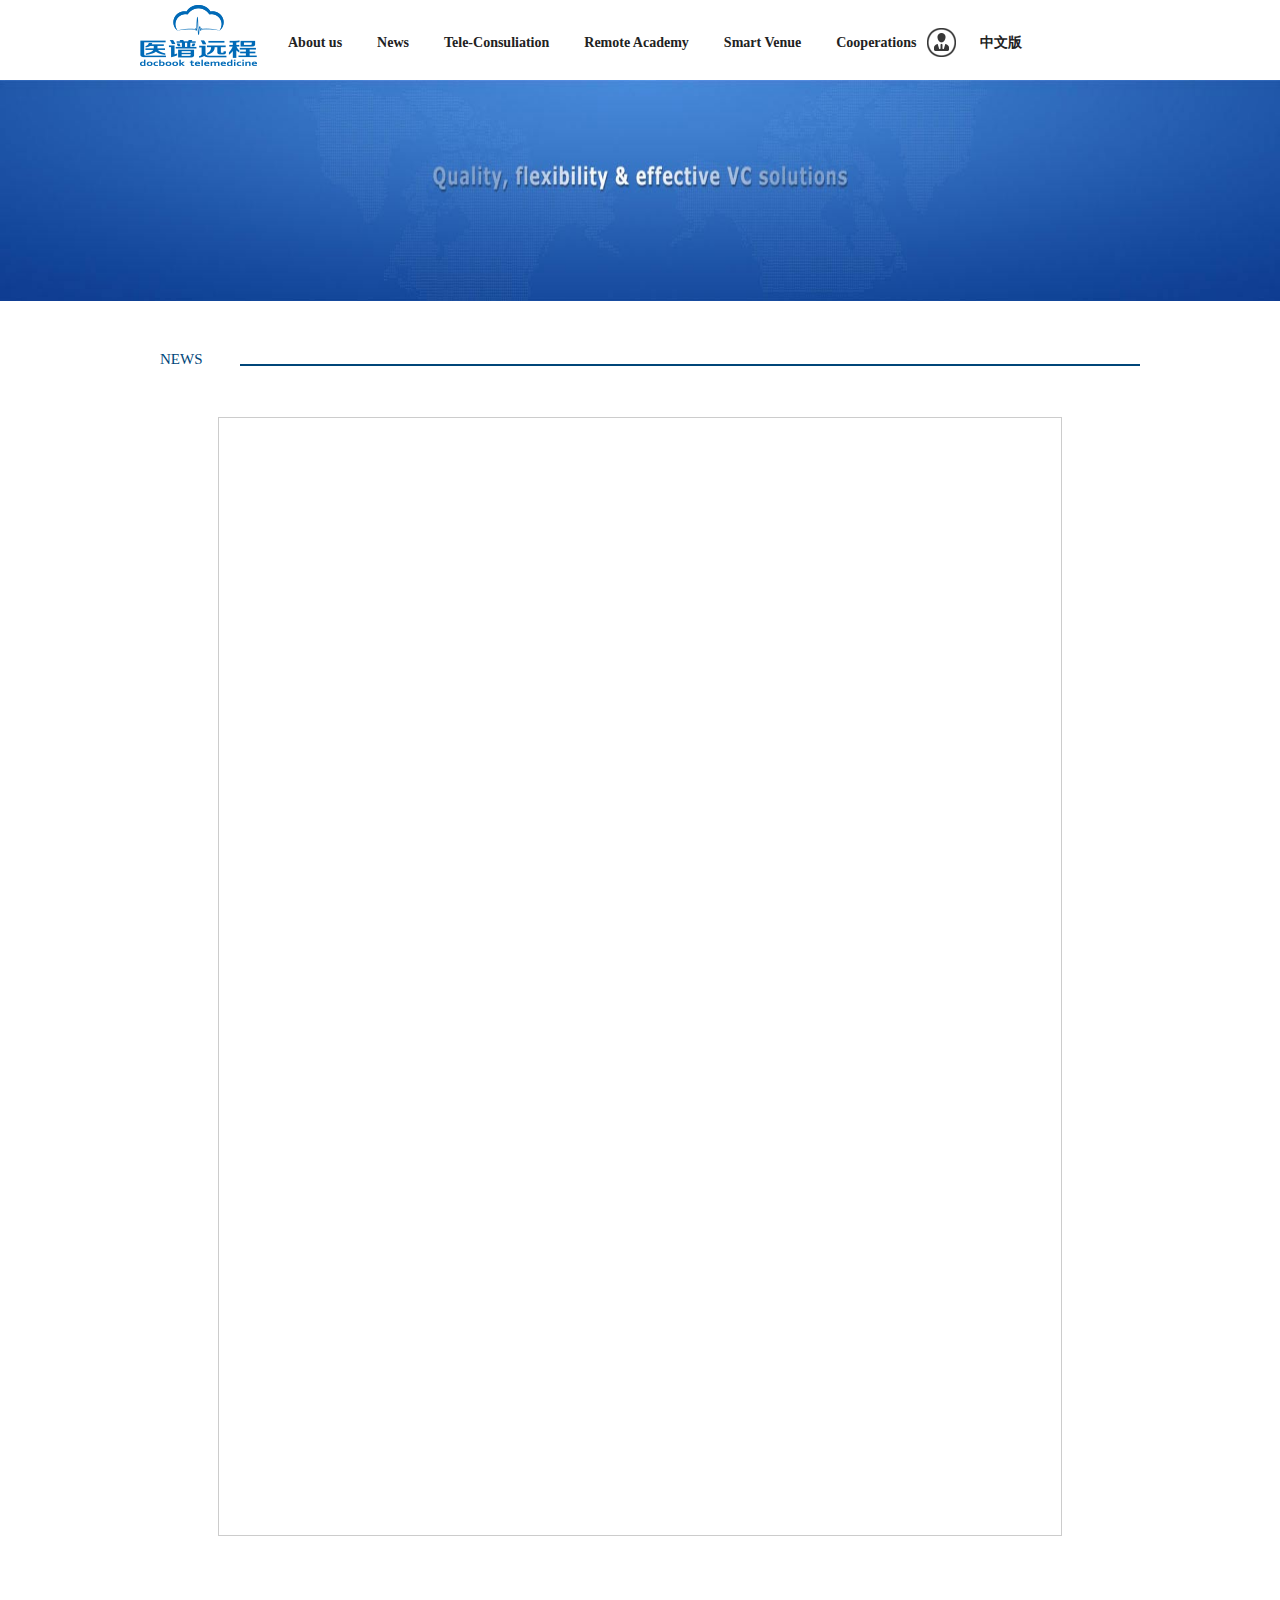
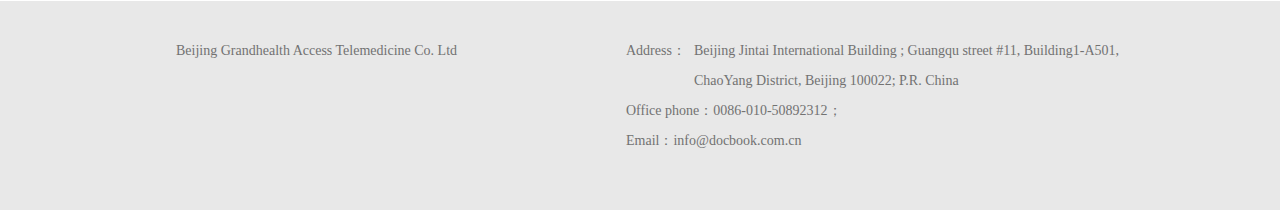
<file: newdatil.html>
<!DOCTYPE html>
<html>
	<head>
		<meta charset="UTF-8">
		<title></title>
		<link rel="stylesheet" href="css/main.css" />
		<script type="text/javascript" src="js/jquery-1.7.2.min.js">
			
		</script>
		<script type="text/javascript" src="js/jquery.superslide.js">
			
		</script>
	</head>
	<body>
		<div id="header" class="w"></div>
		<div class="new_banner ">
			<div class="">
				<img src="images/new1.jpg" alt="" />
			</div>
			
		</div>
		<div class="new_ w">
       		 <div class="new ">
       			<p class="name">NEWS</p>
       	
      		 </div>
       	</div>
       	<div class="new_detail ">
       		
       		
       	</div>
		<div class="footer w"></div>
		<script type="text/javascript" src="js/main.js">
			
		</script>
	</body>
</html>
</file>
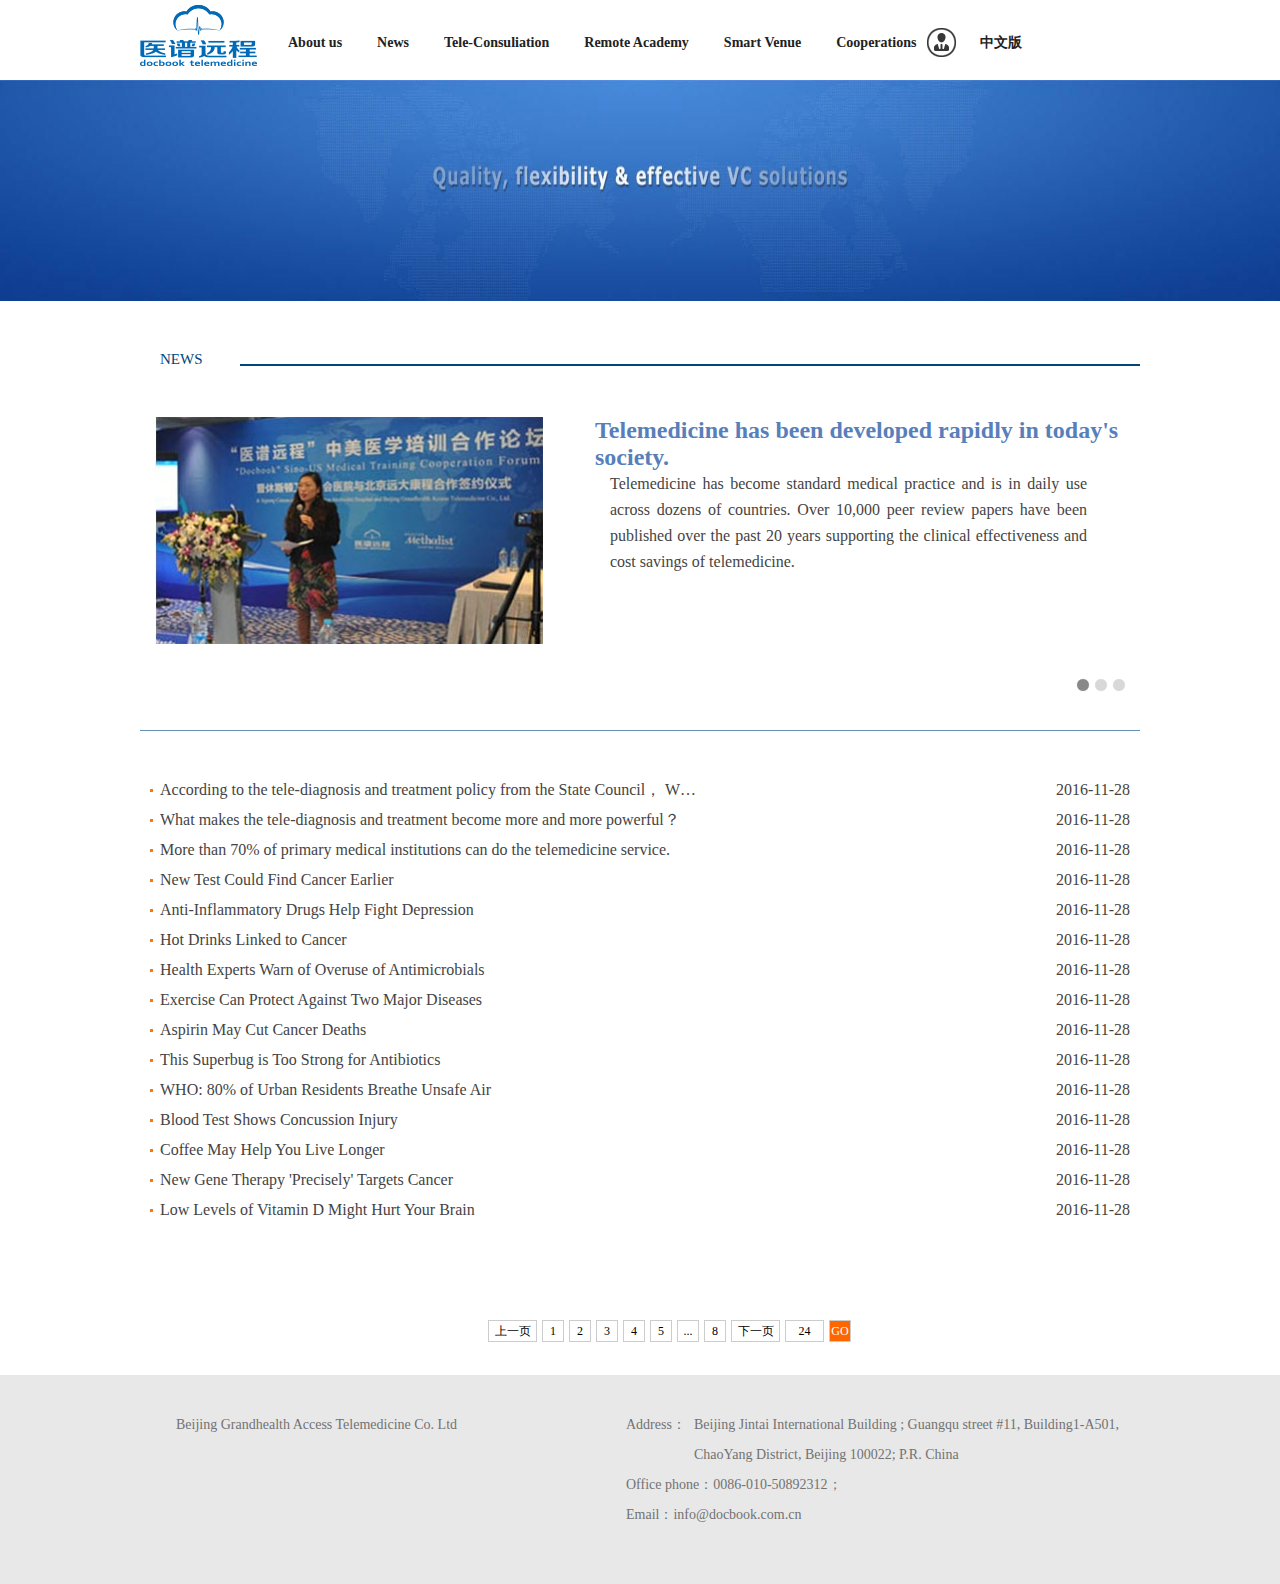
<file: news.html>
<!DOCTYPE html>
<html>
	<head>
		<meta charset="UTF-8">
		<title></title>
		<link rel="stylesheet" href="css/main.css" />
		<script type="text/javascript" src="js/jquery-1.7.2.min.js">
			
		</script>
		<script type="text/javascript" src="js/jquery.superslide.js">
			
		</script>
	</head>
	<body>
		<div id="header" class="w">
			
		</div>
		<div class="new_banner ">
			<div class="">
				<img src="images/new1.jpg" alt="" />
			</div>
			
		</div>
		
		<div class="new_ w">
       		 <div class="new ">
       			<p class="name">NEWS</p>
       	
      		 </div>
       	</div>
       	
       	
       	<div id="slideBox" class="slideBox_new  w">
		        <div class="hd pa">
		          <ul>
		           <li></li>
		           <li></li>
		           <li></li>
		          </ul>
		        </div>
		        <div class="bd">
		          <ul>
		            <li>
		              <div class="new_pic l">
		              	<img src="images/newlun2.jpg" alt="" />
		              </div>
		              <div class="new_title l">
		              	<p class="bold">Telemedicine has been developed rapidly 
in today's society.</p>
		              	<p class="wen">Telemedicine has become standard medical practice and is in daily use across dozens of countries. Over 10,000 peer review papers have been published over the past 20 years supporting the clinical effectiveness and cost savings of telemedicine.</p>
		              	
		              </div>
		            </li>
		            <li>
		             	 <div class="new_pic l">
		              	<img src="images/newlun.jpg" alt="" />
		              </div>
		              <div class="new_title l">
		              	<p class='bold'>Tele-medicine-the new protector of 
our health </p>
		              	<p class="wen">Telemedicine can be beneficial to patients in isolated communities and remote regions, who can receive care from doctors or specialists far away without the patient having to travel to visit them.Recent developments in mobile collaboration technology ......</p>
		              	
		              </div>
		            </li>
		            <li>
		             	 <div class="new_pic l">
		              		<img src="images/newlun1.jpg" alt="" />
		              	</div>
		              <div class="new_title l">
		              	<p class="bold">Robotic  surgery  today---gynecologic  oncology  </p>
		              	<p class="wen">Robotic surgical platforms were first developed with telesurgeryin mind. Currently focused on the application of this technology in the field of gynecology, with techniques being described to perform simple hysterectomy, myomectomy, tubal anastomosis, and pelvic …… </p>
		              	
		              </div>
		            </li>
		          </ul>
		        </div>
      	</div>
       
       
         
      
      
      <div class="List">
      	<ul class="ul1">
      		<!--<li><a href="">Telemedicine technology lights up the space station</a><span>2016-11-28</span></li>
      		<li><a href="">GATelem exchange the telemedicine technology with Taiwan strains</a><span>2016-11-28</span></li>
      		<li><a href="">Telemedicine——The new protector of our health.</a><span>2016-11-28</span></li>
      		<li><a href="">GATelem makes the transnational medical treatment much easier</a><span>2016-11-28</span></li>
      		<li><a href="">Robotic surgery today——gynecologic oncology</a><span>2016-11-28</span></li>
      		<li><a href="">An expert from the Harvard Massachusetts General Hospital talked ......
</a><span>2016-11-28</span></li>
      		<li><a href="">Telemedicine technology lights up the space station</a><span>2016-11-28</span></li>
      		<li><a href="">
GATelem exchange the telemedicine technology with Taiwan strains</a><span>2016-11-28</span></li>
      		<li><a href="">
Telemedicine——The new protector of our health.</a><span>2016-11-28</span></li>
      		<li><a href="">GATelem makes the transnational medical treatment much easier</a><span>2016-11-28</span></li>
      		<li><a href="">
Robotic surgery today——gynecologic oncology</a><span>2016-11-28</span></li>
      		<li><a href="">An expert from the Harvard Massachusetts General Hospital talked </a><span>2016-11-28</span></li>-->
      	</ul>
      	
      	<ul class="ul2">
      		<li class="l first">上一页</li>
      		<li class="l">1</li>
      		<li class="l">2</li>
      		<li class="l">3</li>
      		<li class="l">4</li>
      		<li class="l">5</li>
      		<li class="l circle">...</li>
      		<li class="l">8</li>
      		<li class="l last">下一页</li>
      		<li class="l number">24</li>
      		<li class="l go">GO</li>
      		
      	</ul>
      	
      </div>
		<div class="footer w"></div>
		<script type="text/javascript" src="js/main.js">
			
		</script>
	</body>
</html>
</file>
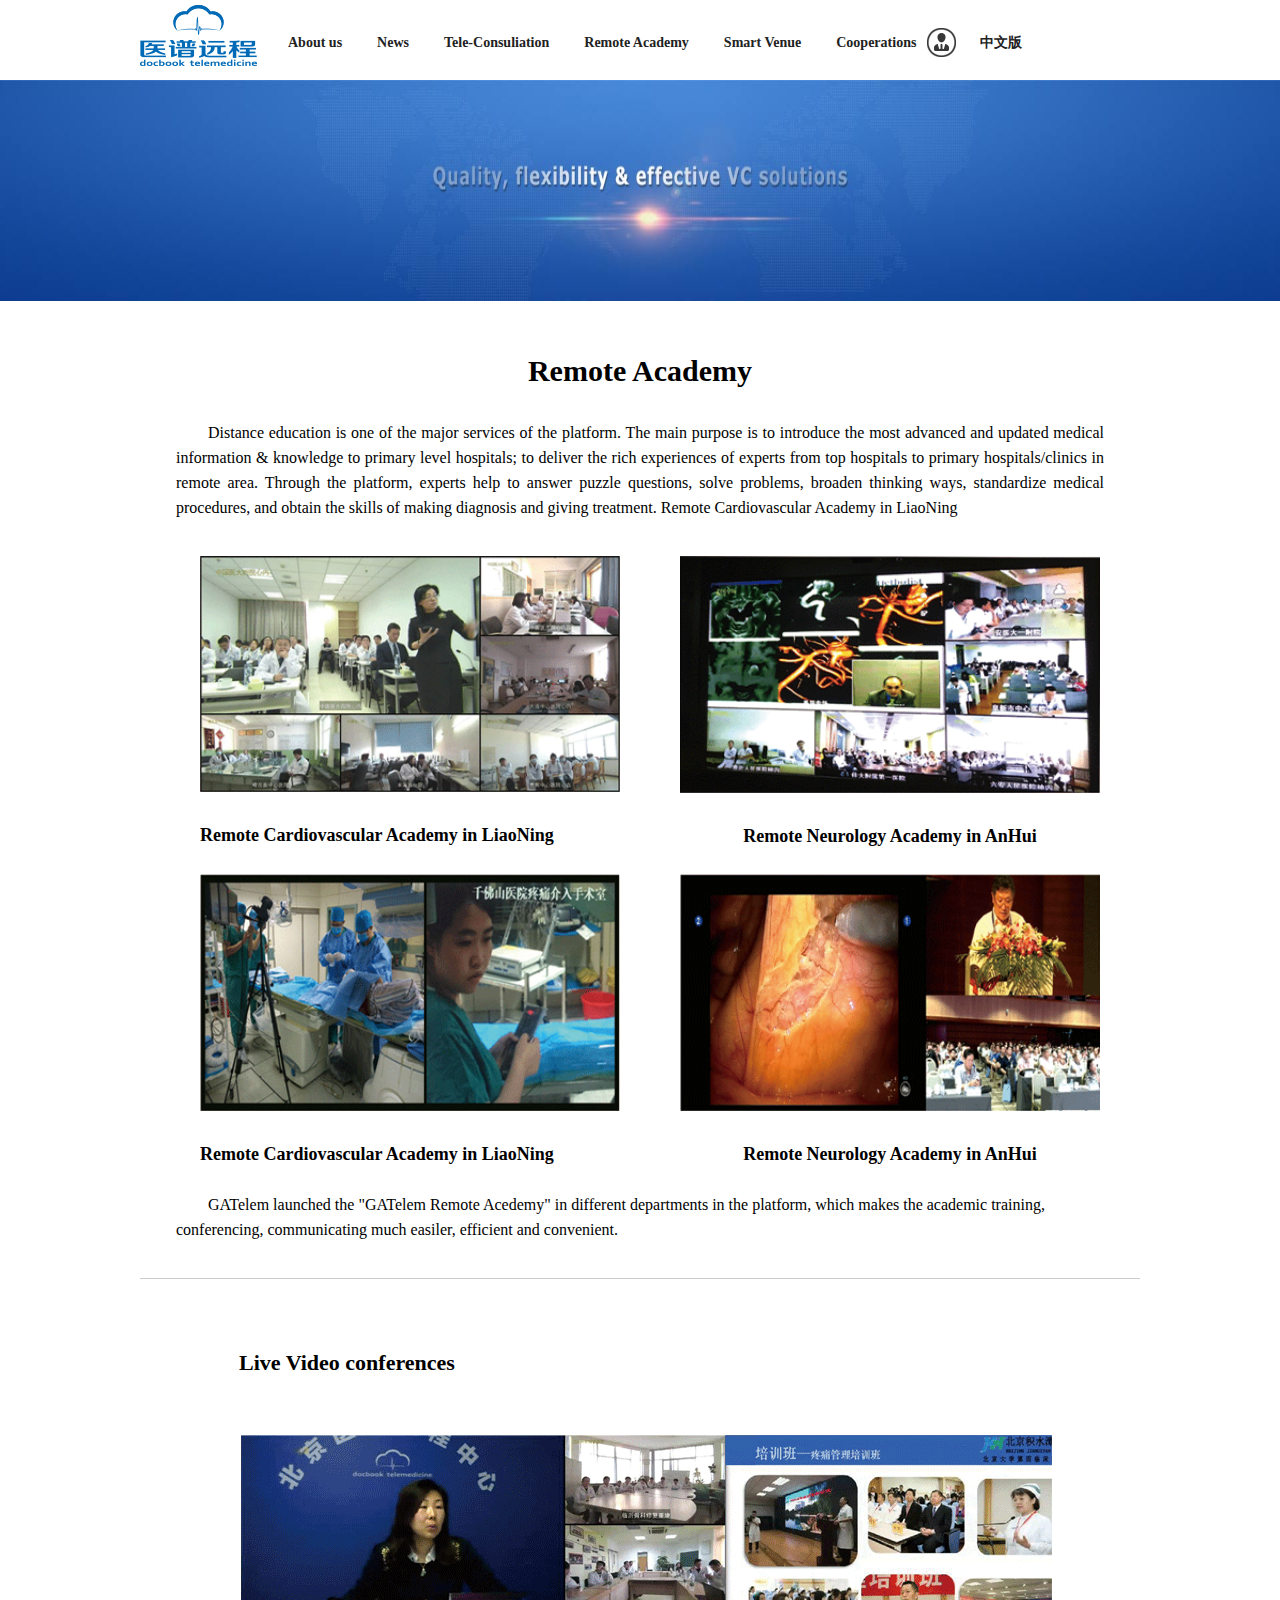
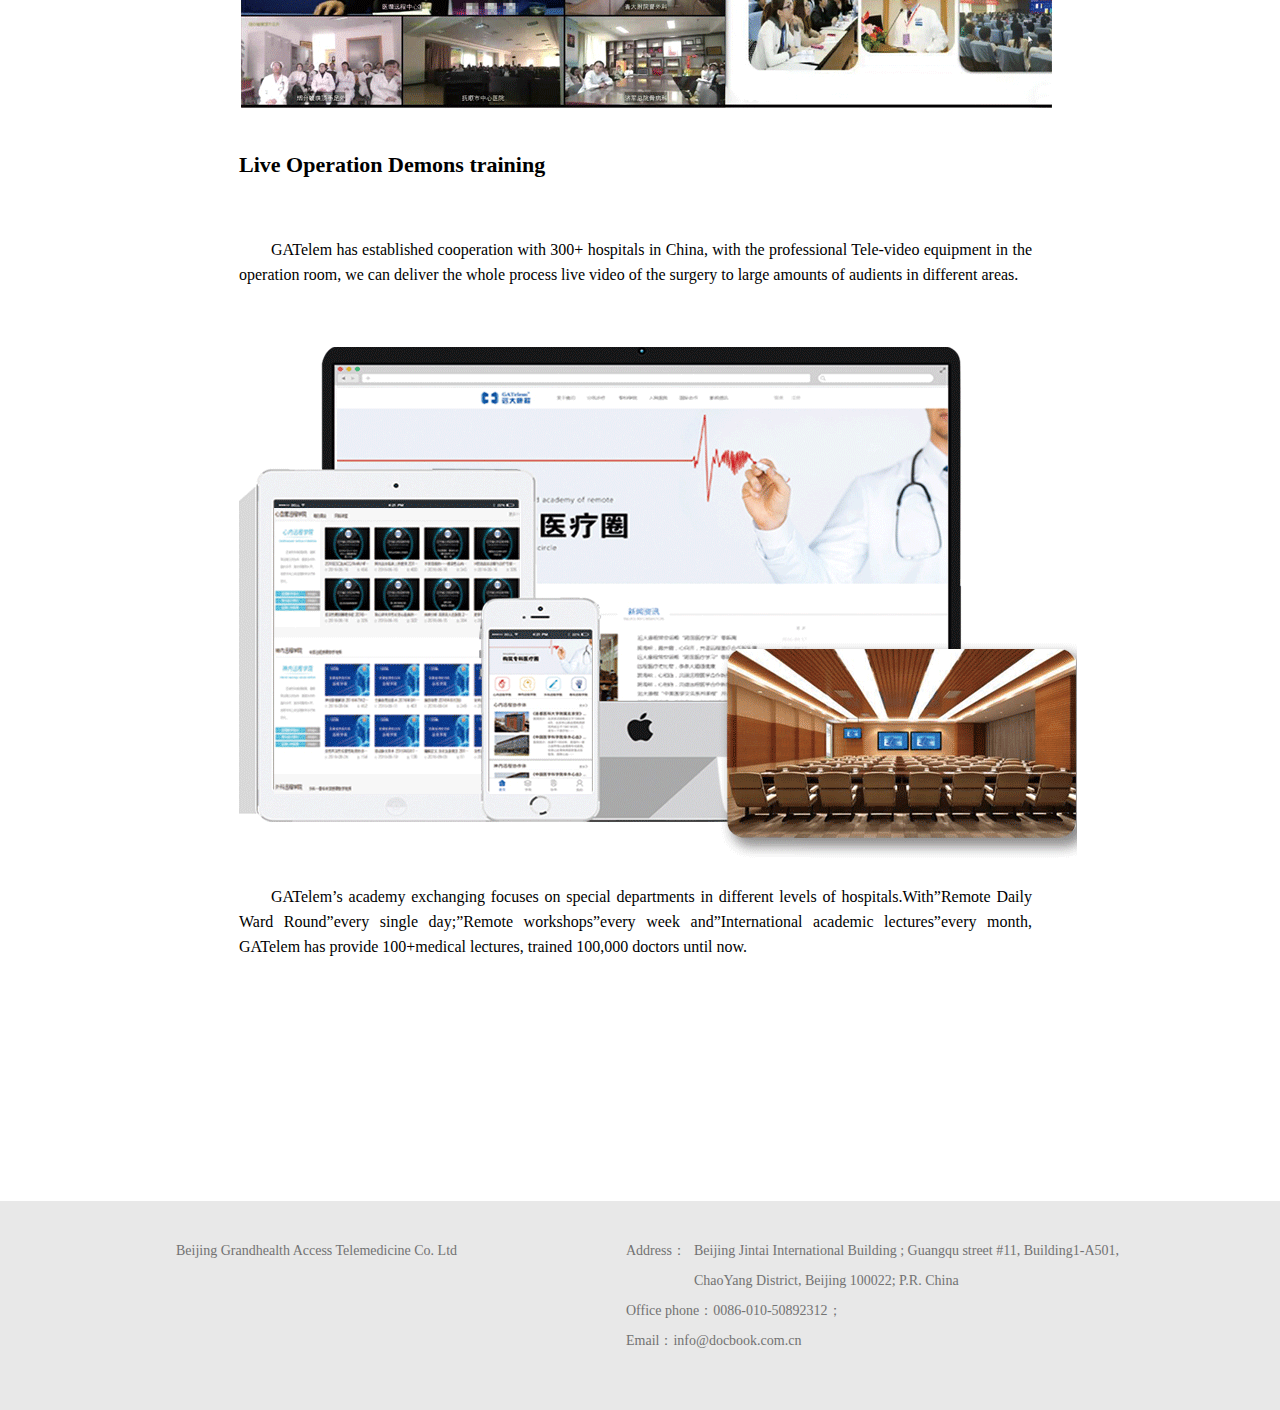
<file: rem.html>
<!DOCTYPE html>
<html>
	<head>
		<meta charset="UTF-8">
		<title></title>
		<link rel="stylesheet" href="css/main.css" />
		<script type="text/javascript" src="js/jquery-1.7.2.min.js">
			
		</script>
		<script type="text/javascript" src="js/jquery.superslide.js">
			
		</script>
	</head>
	<body>
		<div id="header" class="w"></div>
		<div class="rem_banner ">
			<div class="">
				<img src="images/rem1.jpg" alt="" />
			</div>
			
		</div>
		
		<div class="rem_wraper w">
			<div class="rem_about w">
				<h1>Remote Academy</h1>
				
					<div class="txt con">
						<p>Distance education is one of the major services of the platform. The main purpose is to introduce the most advanced and updated medical information & knowledge to primary level hospitals; to deliver the rich experiences of experts from top hospitals to primary hospitals/clinics in remote area. Through the platform, experts help to answer puzzle questions, solve problems, broaden thinking ways, standardize medical procedures, and obtain the skills of making diagnosis and giving treatment.
Remote Cardiovascular Academy in LiaoNing</p>
					</div>
					
			
				
				
				<div class="photo w">
					<dl class="l">
						<dt><img src="images/rem1.png" alt="" /></dt>
						<dd>Remote Cardiovascular Academy in LiaoNing</dd>
					</dl>
					
					<dl class="l">
						<dt><img src="images/rem2.png" alt="" /></dt>
						<dd class="dd">Remote Neurology Academy in AnHui</dd>
					</dl>
					
					<dl class="l">
						<dt><img src="images/rem3.png" alt="" /></dt>
						<dd>Remote Cardiovascular Academy in LiaoNing</dd>
					</dl>
					
					<dl class="l">
						<dt><img src="images/rem4.png" alt="" /></dt>
						<dd class="dd">Remote Neurology Academy in AnHui</dd>
					</dl>
					
				</div>
				
				<p class="txt con">GATelem launched the "GATelem  Remote Acedemy" in different departments in the  platform, which makes the academic training, conferencing, communicating much easiler,  efficient and convenient.
				</p>
			
				<div class="cont3">
					<h3 class="title">Live Video conferences</h3>
					<img class="pic2" src="images/rem5.png" alt="" />
					<h3 class="title">Live Operation Demons training</h3>
					<div class="wenz txt">
						<p>GATelem  has established cooperation with 300+ hospitals in China, with the professional 
Tele-video equipment in the operation room, we can deliver the whole process live video of the surgery to large amounts of audients in  different areas.</p>
						<img class="img2" src="images/rem6.png" alt="" />
						<p>
 GATelem’s academy exchanging focuses on special departments in different levels of 
hospitals.With”Remote Daily Ward Round”every single day;”Remote workshops”every week 
and”International academic lectures”every month, GATelem has provide 100+medical 
lectures, trained 100,000 doctors until now.</p>
					</div>
					
					
				</div>
				
				
			</div>
		
			
			
		</div>
		
		
		<div class="footer"></div>
		<script type="text/javascript" src="js/main.js">
			
		</script>
	</body>
</file>
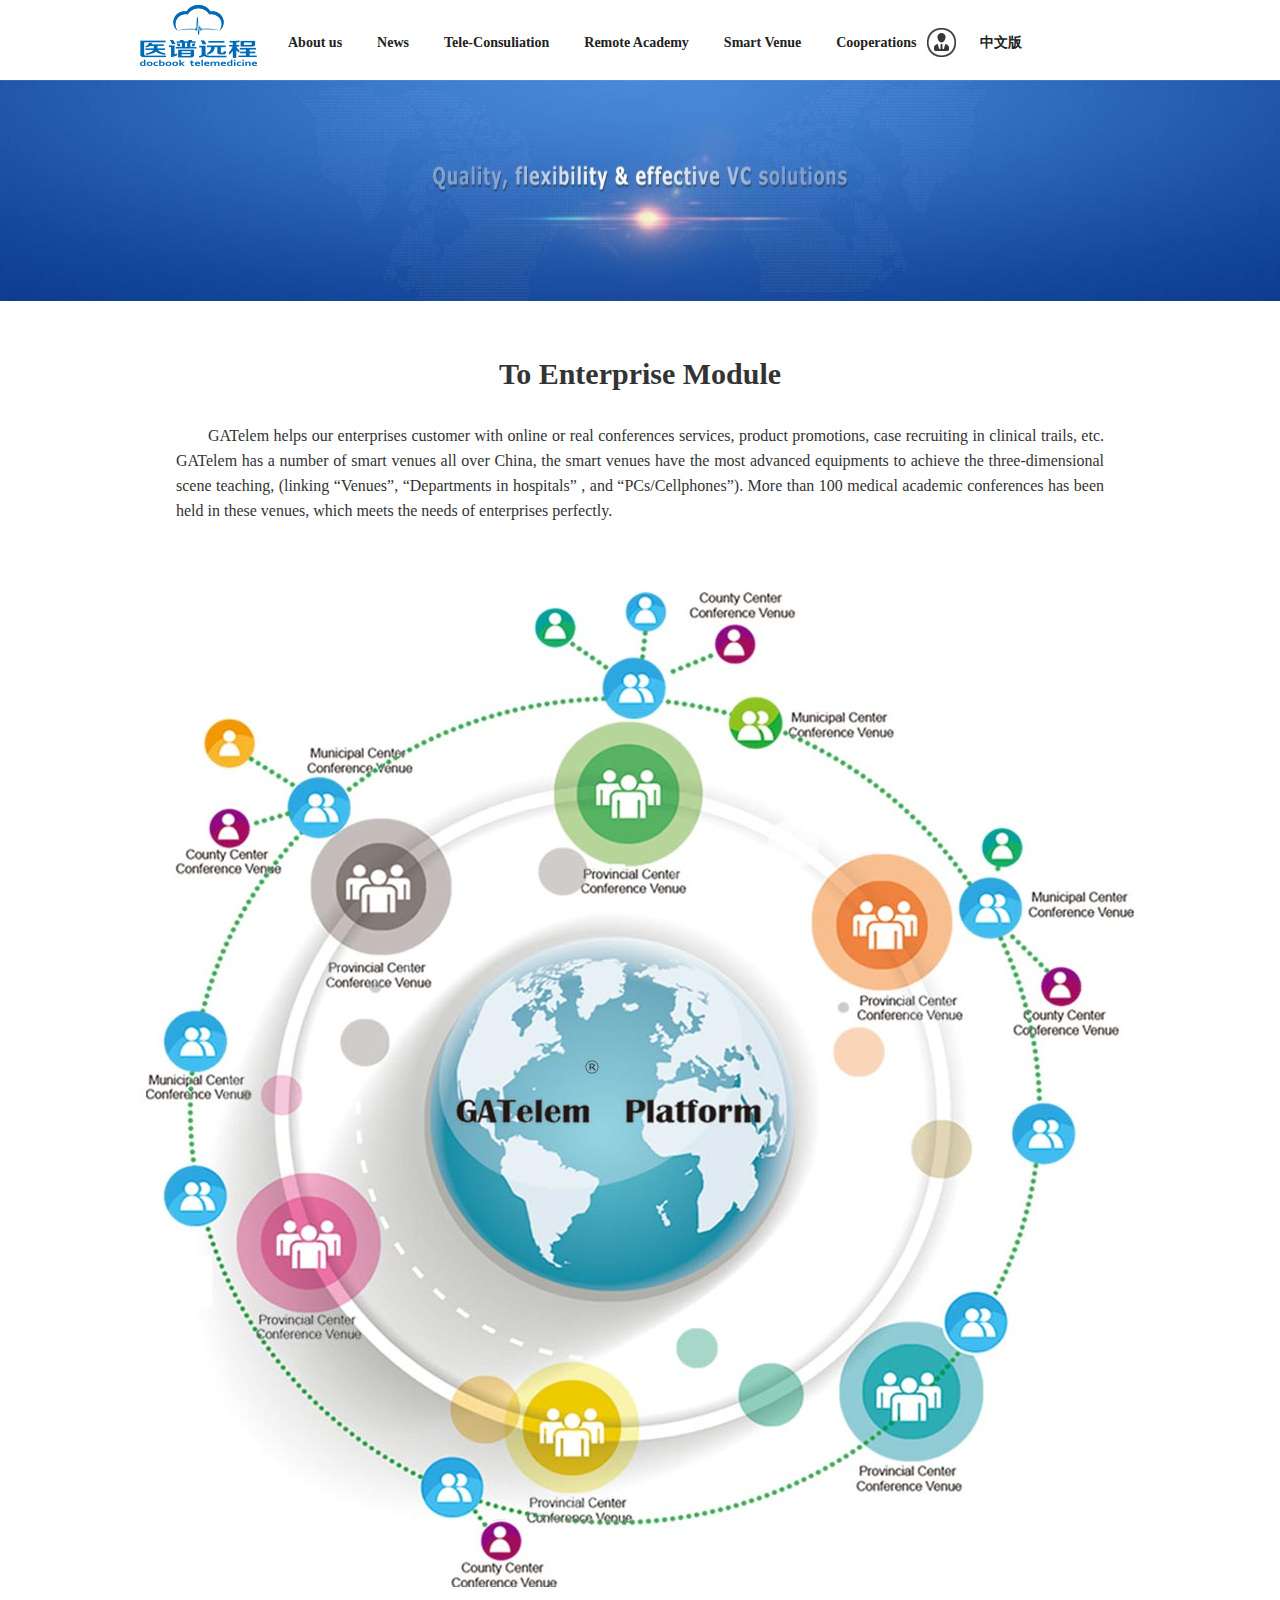
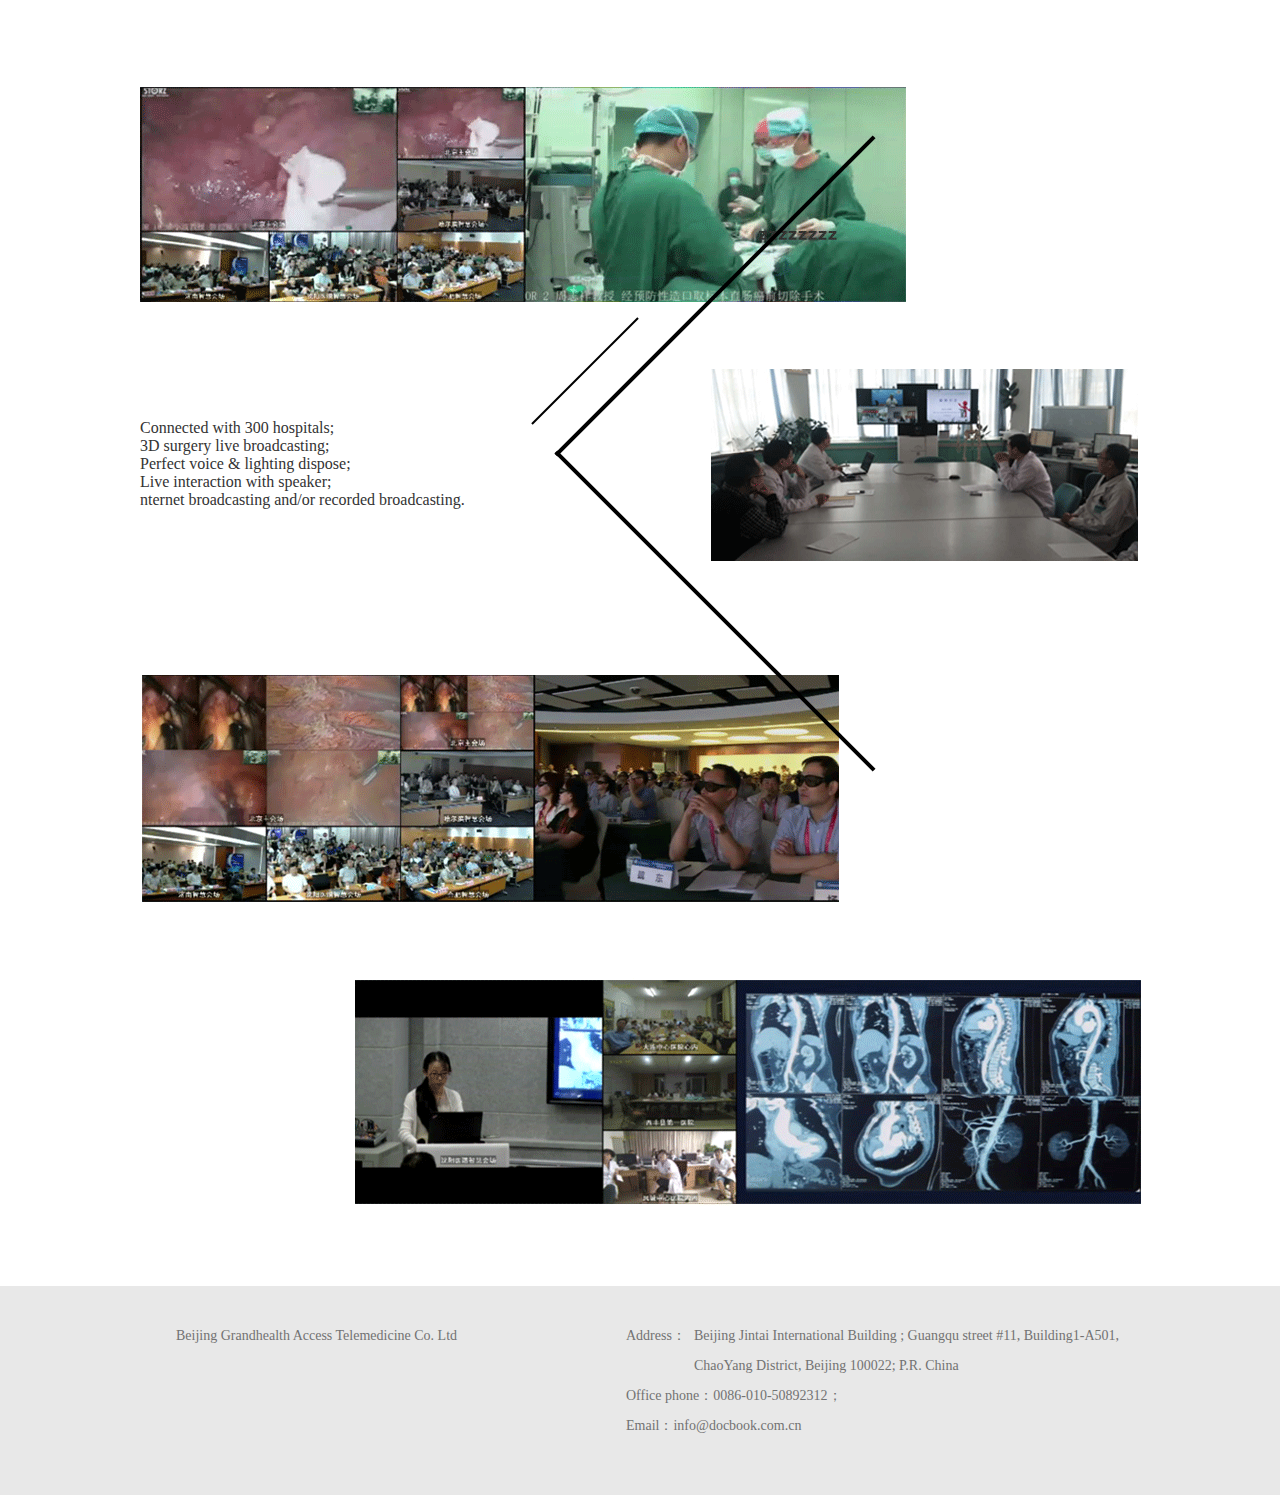
<file: sma.html>
<!DOCTYPE html>
<html>
	<head>
		<meta charset="UTF-8">
		<title></title>
		<link rel="stylesheet" href="css/main.css" />
		<script type="text/javascript" src="js/jquery-1.7.2.min.js">
			
		</script>
		<script type="text/javascript" src="js/jquery.superslide.js">
			
		</script>
	</head>
	<body>
		<div id="header" class="w"></div>
		<div class="sma_banner ">
			<div class="">
				<img src="images/sma1.jpg" alt="" />
			</div>
			
		</div>
		
		<div class="sma_wraper w">
			<div class="sma_about carrier w">
				<h1>To Enterprise Module</h1>
				<div class="cont2">
					
					<div class="txt">
						<p>GATelem helps our enterprises customer with online or real conferences services, product promotions, case recruiting in clinical trails, etc. GATelem  has a number of smart venues all over China, the smart venues have the most advanced equipments to achieve the three-dimensional scene teaching, (linking “Venues”, “Departments in hospitals” , and “PCs/Cellphones”). More than 100 medical academic conferences has been held in these venues, which meets the needs of enterprises perfectly.
 </p>
 					
						
					</div>
				</div>
				
				<img src="images/sma2.jpg" alt="" />
 					<img src="images/sma5.png" alt="" />
 					<div class="list w">
 						<ul class="pr">
 							<li>Connected with 300 hospitals;</li>
 							<li>3D surgery live broadcasting;</li>
 							<li>Perfect voice & lighting dispose;</li>
 							<li>Live interaction with speaker;</li>
 							<li>nternet broadcasting and/or recorded broadcasting.
 						
</li>						
							<div class="xian pa"></div>
 							<div class="xian1 pa"></div>
 							<div class="line pa"></div>
 						</ul>
 						<img src="images/sma3.png" alt="" />
 						
 					</div>
 					<div class="tu">
 						<img src="images/sma6.png" alt="" />
 					</div>
 					<img src="images/sma4.png" alt="" />
				
				
					
					
			</div>
					
		</div>
				
				
				
		
		<div class="footer "></div>
		<script type="text/javascript" src="js/main.js">
			
		</script>
	</body>
</html>
</file>
<file: css/main.css>
body,h1,h2,h3,h4,h5,h6,ul,li,ol,dl,dd,dt,input,p,img,a{padding:0;margin:0;}

body{
	font-size: 12px;
	font-family: "微软雅黑";
	height:1543px;
	min-width: 1000px;
	
}
.w{
	width:1000px;
	margin:0 auto;
}
.l{
	float:left;
}
.r{
	float:right;
}
a{
	text-decoration: none;
}
a:hover{
	
}
ul,li{
	list-style: none;
}
 a img{
	border:0;
}
.pa{
	position: absolute;
}
.pr{
	position: relative;
}
#header {
	height:80px;
}
#header .logo{
	margin-top: 5px;
	width: 117px;
    height: 61px;
}
#header .nav{
	margin-top:28px;
	margin-left: 31px;
}
.nav a{
	color: #222;
    font-size: 14px;
    line-height: 29px;
    display: block;
    float: left;
    font-weight: bold;
    margin-right: 35px;
    cursor: pointer;
}
.nav a.mar{
	margin-right:11px;
}
 .nav a.loading{
	margin-right: 24px;
    width: 29px;
    height: 29px;
   
    background: url(../images/nav_pic.png) left center no-repeat;
}
.nav a.last{
	margin-right: 0;
}
.banner{
	width:100%;
	height: 468px;
	background: red;
}






.slideBox {
  width:100%;
  margin:auto;
  height: 486px;
  overflow: hidden;
  position: relative;
  margin: auto;
  background: #f7f7f7;
}

.slideBox .hd {
  height: 32px;
  overflow: hidden;
  position: absolute;
  right: 0px;
  bottom: 0px;
  z-index: 1;
  width: 100%;
}
.slideBox .hd ul {
  overflow: hidden;
  zoom: 1;
  float: left;
  margin-left: 45%;
}

.slideBox .hd ul li {
  float: left;
  margin-right: 4px;
  width: 50px;
  height: 3px;
  /*line-height: 14px;*/
  text-align: center;
  /*background: #fff;*/
  border: 1px solid #fff;
  cursor: pointer;
  border-radius: 6px;
  background:#d8d8d8;
}

.slideBox .hd ul li.on {
  background: #888;
  border: 1px solid #fff;
  color: #fff;
}

.slideBox .bd {
  position: relative;
  height: 100%;
  z-index: 0;
}

.slideBox .bd li {
  zoom: 1;
  vertical-align: middle;
}

.slideBox .bd img {
  width: 100%;
  height: 486px;
  display: block;
}
.new_{
	height:116px;
	padding-left:20px;
	width:980px;
}
.new{
	height:116px;
	position: relative;
	
}
.name{
	font-size: 15px;
	margin-top: 50px;
	float:left;
	color:#004679;
}
.name:after{
	width: 900px;
    height: 0;
    border-bottom: 2px solid #004679;
    position: absolute;
    top: 63px;
    right:0;
    content: '';
    display: block;
}








 .news {
    width:985px;
    margin: 0 auto;
    font-family: "微软雅黑";
    position: relative;
    padding-left: 15px;
    height:300px;
}

 .news .new_more {
  width: 100px;
  overflow: hidden;
  text-align: center;
  position: absolute;
  right: 0;
  top: 30px;
}

 .news .new_more span {
  display: inline-block;
  position: relative;
  right: 0;
}

 .news .new_more span:after,.jump .news .new_more span:before {
  width: 10px;
  height: 0;
  border-bottom: 1px solid #ddd;
  position: absolute;
  top: 8px;
  content: '';
  display: block
}

 .news .new_more span:before {
  left: -20px;
}

 .news .new_more span:after {
  right: -20px;
}

 .news .new_more a {
  color: #ddd
}

 .news a {
  color: #444;
}

 .news a:hover {
  color: #095aad;
}

 .news .left {
  /*width: 378px;*/
  width: 410px;
}

 .news .right {
  /*width: 599px;*/
  width: 540px;
}


.focusBox {
  position: relative;
  width: 378px;
  height: 240px;
  overflow: hidden;
  text-align: left;
  background: #fff;
}

.focusBox .pic img {
  width: 378px;
  height: 240px;
  display: block;
  float:left;
}

.focusBox .txt-bg {
  position: absolute;
  bottom: 0;
  z-index: 1;
  height: 36px;
  width: 100%;
  background: #333;
  filter: alpha(opacity=80);
  opacity: 0.8;
  overflow: hidden;
}

.focusBox .txts {
  position: absolute;
  bottom: 0;
  z-index: 2;
  height: 36px;
  width: 100%;
  overflow: hidden;
}

.focusBox .txts li {
  height: 36px;
  line-height: 36px;
  position: absolute;
  bottom: -36px;
}

.focusBox .txts li a {
  display: block;
  color: #fff;
  padding: 0 0 0 10px;
  font-size: 16px;
  text-decoration: none;
}

.focusBox .num {
  position: absolute;
  z-index: 3;
  bottom: 14px;
  right: 8px;
}

.focusBox .num li {
  float: left;
  position: relative;
  width: 6px;
  height: 6px;
  overflow: hidden;
  text-align: center;
  margin-right: 8px;
  cursor: pointer;
  border-radius: 50%;
  border: 1px solid #fff;
}

.focusBox .num li.on {
  background: #fff;
}
.more-about-us {
  display: none;
  width: 160px;
  height: 40px;
  background-color: #e84c3d;
  border-radius: 10px;
  color: #fff;
  font-size: 16px;
}
 .news .news_l_list {
  padding-top: 10px;
}

 .news .news_l_list li {
  width: 378px;
  padding-left: 10px;
  line-height: 30px;
  background: url(../images/dian.png) left center no-repeat;
  overflow: hidden;
  white-space: nowrap;
  text-overflow: ellipsis;
}

 .news .news_l_list li a {
  font-size: 16px;
}

 .news .right h5 {
  font-size: 18px;
}

 .news .right p {
  font-size: 14px;
  line-height: 26px;
  padding: 6px 0;
}

 .news .right ul {
  /*border-top: 1px dotted #ddd;*/
}

 .news .right li {
  color: #444;
  padding-left: 10px;
  line-height: 30px;
  background: url(../images/dian.png) left center no-repeat;
  width:530px;
  text-overflow:ellipsis;
  overflow: hidden;
  white-space: nowrap;
  display: block;
}

 .news .right .more-new {
  color: #2d3e50;
  text-align: right;
  background: none;
  line-height: initial;
  margin-bottom: 10px;
}
 .news .right .more-new a {
  font-size: 12px;
  
}

 .news .right li a {
  font-size: 16px;
}

 .news .right li a:hover {
  color: #095aad;
}

 .news .right .datas {
  float: right;
  font-size: 14px;
}
.in_wraper{
	height:390px;
}
.cont1{
	height:340px;
	padding:20px 0;
	
}
.cont1 li{
	width: 248px;
    border-right: 1px solid #e4e4e4;
    height: 296px;
}
.cont1 li .pic{
	width: 122px;
    height: 85px;
    margin: 22px auto;
    
}

.cont1 li.l_lasst{
	border:0;
}

.cont1 li .pic a{
	width:122px;
	height:85px;
	display: block;
}
.cont1 li:nth-child(1) .pic{
	background: url(../images/in_pic1.png) center no-repeat;
}
.cont1 li:nth-child(2) .pic{
	background: url(../images/in_pic2.png) center no-repeat;
}
.cont1 li:nth-child(3) .pic{
	background: url(../images/in_pic3.png) center no-repeat;
}
.cont1 li:nth-child(4) .pic{
	background: url(../images/in_pic4.png) center no-repeat;
}
.cont1 li:nth-child(1) .pic:hover{
	background: url(../images/in_pic1a.png) center no-repeat;
}
.cont1 li:nth-child(2) .pic:hover{
	background: url(../images/in_pic2a.png) center no-repeat;
}
.cont1 li:nth-child(3) .pic:hover{
	background: url(../images/in_pic3a.png) center no-repeat;
}
.cont1 li:nth-child(4) .pic:hover{
	background: url(../images/in_pic4a.png) center no-repeat;
}
.cont1 li h3 a{
	color:#666;
}
.cont1 li h3{
	text-align: center;
    font-weight: bold;
    margin: 35px 0 25px;
    position: relative;
    line-height: 16px;
}

.cont1 li h3:before{
	position: absolute;
    content: '';
    display: block;
    width: 47px;
    height: 0px;
    border-bottom: 1px solid #c7c7c7;
    left: 99px;
    top: 40px;
}
.cont1 li .text{
	width: 140px;
    text-align: center;
    padding-top: 15px;
    font-size: 14px;
    margin: 0 auto;
    color: #a1a1a1;
    line-height: 18px;
}

.footer{
	background:#e8e8e8;
	width:100%;
}
.footer .foot_box{
	padding-top: 35px;
    height: 174px;
    font-size: 14px;
    color: #727272;
    line-height: 30px;
     background: #e8e8e8;
}


.footer .foot_box .left{
	width: 450px;
    margin-left: 36px;
   
}
.right{
	text-align: justify;
}
.right dt{
	width: 68px;
}
.right dd{
	width: 425px;
}
.wenzi:hover{
	color:#3287c5;
}

.er_banner{
	height:221px;
	width:100%;
	
}

.new_banner{
	height:221px;
	width:100%;
	
}
.new_banner img{
	width:100%;
	height:221px;
	margin:0 auto;
	display: block;
}
.new_detail{
	width:842px;
	height:1117px;
	margin:0 auto;
	border:1px solid #ccc;
	margin-bottom: 65px;
	text-align: center;
}

.new_detail h2{
	text-align: center;
	line-height: 58px;
	color:#1b50a1;
}

.new_detail .img{
	margin-top:22px
	
}

.new_detail .news_d{
	margin-top:64px;
	padding:0 71px;
}

.new_detail p{
	font-size:16px;
	font-family: verdana;
	color:#444;
	line-height: 28px;
	width:700px;
	text-indent: 2em;
	text-align: justify;
}




.slideBox_new {
  margin:auto;
  height: 293px;
  overflow: hidden;
  position: relative;
  margin: auto;
}

.slideBox_new .hd{
  height: 32px;
  overflow: hidden;
  position: absolute;
  right: 10px;
  bottom: 0px;
  z-index: 1;
  width: 990px;
}
.slideBox_new .hd ul {
  overflow: hidden;
  zoom: 1;
  float: right;
}

.slideBox_new .hd ul li {
  float: left;
  margin-right: 4px;
  width: 12px;
  height: 12px;
  text-align: center;
  border: 1px solid #fff;
  cursor: pointer;
  border-radius:50%;
  background:#d8d8d8;
}

.slideBox_new .hd ul li.on {
  border: 1px solid #fff;
  background: #888;
}

.slideBox_new .bd {
  position: relative;
  height: 100%;
  z-index: 0;
}

.slideBox_new .bd li {
  zoom: 1;
  vertical-align: middle;
  width:1000px;
  height:292px;
}

.slideBox_new .bd img {
  width:388px;
  height: 227px;
  display: block;
}

.slideBox_new .bd  .new_pic{
	width:440px;
	padding-left:15px;
	
}

.slideBox_new .bd  .new_title{
	width:530px;
	padding-right:15px;
	
}

.slideBox_new .bd  .new_title .bold{
	font-weight: bold;
	font-size:24px;
	color:#587fba;
}



.slideBox_new .bd  .new_title .wen{
	font-size:16px;
	line-height: 26px;
	width:477px;
	text-align:justify;
	margin-left: 15px;
	font-family: verdana;
	height:140px;
	color:#444;
	
}
.List{
	height:600px;
	width:980px;
	padding:0 10px;
	margin:0 auto;
	border-top:1px solid #6490b3;
	padding-top:44px;
	margin-top:20px;
}

.List .ul1 li {
	color: #444;
    padding-left: 10px;
    line-height: 30px;
    background: url(../images/dian.png) left center no-repeat;
    text-overflow: ellipsis;
    overflow: hidden;
    white-space: nowrap;
}
.List .ul1 li  a{
	color:#444;
	font-size: 16px;
	display: block;
	float:left;
	width:540px;
	overflow: hidden;
	text-overflow: ellipsis;
	white-space: nowrap;
}
.List .ul1 li span{
	float:right;
	display: block;
	font-size:16px;
	color:#444;
}
.List .ul2{
	margin-top:95px;
	padding-left:338px;
}
.List .ul2 li{
	width:20px;
	height:20px;
	text-align: center;
	line-height: 20px;
	border:1px solid #ccc;
	margin-right:5px;
	cursor:pointer;
}

.List .ul2 li.first,.List .ul2 li.last{
	width:47px;
	height:20px;
}

.List .ul2 li.number{
	width:37px;
}

.List .ul2 li.go{
	background:#f60;
	color:#fff;
}
.er_banner img{
	width:100%;
	height:221px;
	margin:0 auto;
	display: block;
}
.er_warper{
	height:2400px;

}
.about{
	color: #333;
    font-family: Verdana;
}
.about h1{
	font-size: 30px;
    line-height: 34px;
    padding: 62px 0 45px;
    font-weight: bold;
    text-align: center;
}

.about .count{
	padding: 32px 36px 36px;
    border-top: 1px solid #222;
}
.about .count h3.title{
	font-size: 22px;
    line-height: 24px;
    margin-bottom: 20px;
    font-weight: bold;
}
.about .count .txt {
	font-size: 16px;
    line-height: 25px;
}
.about .count .txt p{
	text-indent: 2em;
	text-align: justify;
}

.about .b_t{
	border:0;
	padding:0;
}

.about .count .txt p.t_i{
	text-indent: 0;
}

.con_banner{
	height:221px;
	width:100%;
}

.con_banner img{
	height:221px;
	width:100%;
	margin:0 auto;
	display: block;
}

.con_wraper{
	height:2970px;
}

.con_about{
	color: #333;
    font-family: Verdana;
    height:3000px;
}
.con_about .img1{
	width:1000px;
}

.con_about h1{
	font-size: 30px;
    line-height: 34px;
    padding: 62px 0 45px;
    font-weight: bold;
    text-align: center;
}

.con_about .cont2{
	/*border-top:1px solid #ccc;*/
	padding: 32px 36px 36px;
}

.con_about .cont2 .pic{
	margin-left: 153px;
	margin-top: 30px;
}
.pic1{
	width:1000px;
}

.con_about .txt {
	font-size: 16px;
    line-height: 25px;
}
.con_about .txt p{
	text-indent: 2em;
	text-align: justify;
}



.con_about .cont2 h3.title{
	font-size: 22px;
    line-height: 24px;
    margin-bottom: 20px;
    font-weight: bold;
}

.con_about .cont2 .txt p{
	text-indent: 2em;
	text-align: justify;
}

.rem_banner{
	/*background: url(../images/rem1.jpg) top center no-repeat;*/
	height:221px;
	width:100%;
}

.rem_banner img{
	height:221px;
	width:100%;
	margin:0 auto;
	display: block;
}


.rem_wraper{
	height:2500px;
}

.rem_about{
    font-family: Verdana;
    height:2500px;
}


.rem_about h1{
	font-size: 30px;
    line-height: 34px;
    padding-top:53px;
    font-weight: bold;
    text-align: center;
}

.rem_about .con{
	padding: 32px 36px 36px;
	font-size: 20px;
    text-indent: 2em;
    
}
.rem_about .cont3{
	border-top:1px solid #ccc;
	padding: 32px 36px 36px;
}
.rem_about .photo{
	height:600px;
}

.rem_about .cont3 .wenzi{
	width:846px;
}
.rem_about .cont3 .wenz .img2{
	margin-top: 60px;
}

.rem_about .cont3 .wenz {
	width:793px;
	margin-left: 63px;
	font-family: Verdana;
	font-size: 16px;
	text-align:justify;
}


.rem_about .photo dl{
	margin-left: 60px;
	height:318px;
	width:420px;
}
.rem_about .photo dl img{
	width:420px;
}

.rem_about .photo dl dd{
	line-height: 78px;
	font-family: "times new roman";
	font-size: 18px;
	font-weight: bold;
}
.rem_about .photo dl .dd{
	text-align: center;
	
}




.rem_about .txt {
	font-size: 16px;
    line-height: 25px;
}
.rem_about .txt p{
	text-indent: 2em;
	text-align: justify;
}



.rem_about .cont3 h3.title{
	font-size: 22px;
    line-height: 104px;
    margin-bottom: 20px;
    font-weight: bold;
    margin-left: 63px;
}

.rem_about .cont3 .pic2{
	margin-left: 63px;
}

.rem_about .cont3 .txt p{
	text-indent: 2em;
	text-align: justify;
}

.rem_about .cont3 .txts{
	margin-left: 63px;
	
}

.coo_banner{
	/*background: url(../images/coo1.jpg) top center no-repeat;*/
	width:100%;
	height:221px;
}

.coo_banner img{
	display: block;
	margin:0 auto;
	width:100%;
	height:221px;
}
.coo_wraper{
	height:2240px;
}

.coo_about{
	color: #333;
    font-family: Verdana;
    height:2240px;
}


.coo_about h1{
	font-size: 30px;
    line-height: 34px;
    padding: 62px 0 45px;
    font-weight: bold;
    text-align: center;
}


.coo_about .cont3{
	border-top:1px solid #ccc;
	padding: 32px 36px 36px;
}


.coo_about .txt {
	font-size: 16px;
    line-height: 25px;
}
.coo_about .txt p{
	text-indent: 2em;
	text-align: justify;
}



.coo_about .cont3 h3.title{
	font-size: 22px;
    line-height: 24px;
    margin-bottom: 20px;
    font-weight: bold;
}

.coo_about .cont3 .txt p{
	text-indent: 2em;
	text-align: justify;
}

.ruwangyiyuan {
/*background:#ebebeb;*/
  position: relative;
  /*padding-top: 23px;*/
  /*margin-bottom: 18px;*/
}

.ruwangyiyuan:before {
  width: 67px;
  height: 23px;
  content: '';
  display: block;
  position: absolute;
  top: 0;
  left: 50%;
  margin-left: -33px;
}

.ruwangyiyuan img {
  margin: 0 auto;
  display: block;
  padding-left: 0px;
  padding-right: 13px;
  display: inline;
}

.ruwangyiyuan .txt {
  text-align: center;
  color: #333333;
  font-family:Verdana;
  font-size: 16px;
  line-height: 32px;
  padding-top: 25px
}

.ruwangyiyuan .txt img {
  width: 1000px;
  height: 226px;
  display: block;
  margin: 0 auto;
  margin-top: 28px
}
.pic_xuan{
	height:647px;
	overflow: hidden;
	position: relative;
	width:980px;
}

.pic_xuan img{
	display: block;
	float:left;
}

.picc6{
	position: absolute;
	right:0;
	top:300px;
	z-index: 0;
}

.pc{
	position:absolute;
	left:0;
	bottom:0;
	opacity: .6;
    filter: alpha(opacity=60);
    padding:10px;
    font-size: 12px;
    line-height: 18px;
    color: #efefef;
    font-family: "微软雅黑";
    background: #000000;
    text-indent: 2em;
    display: none;
    cursor: pointer;
    line-height: 20px;
    text-align: justify;
}

.p3{
	width:486px;
	text-align: center;
	text-indent: 0;
	padding:0;
	height:40px;
	line-height: 40px;
}
.p6{
	width:600px;
	text-align: center;
	text-indent:0;
	padding:0;
	height:40px;
	line-height: 40px;
}
.picc1{
	position: absolute;
	left:0;
	top:0;
	z-index: 1;
	width:347px;
	height:213px;
	
}
.picc2{
	position: absolute;
	left:317px;
	top:0;
	z-index: 1;
}

.picc3{
	position: absolute;
	right:0;
	top:0;
	z-index: 2;
}
.picc4{
	position: absolute;
	left:0;
	top:213px;
}



.picc5{
	position: absolute;
	left:0;
	bottom:0;
}
.move{
	cursor: pointer;
}
.move:hover{
	z-index: 1000;
	
	
}



.ic_title {
    position: absolute;
    opacity: .6;
    overflow: hidden;
    margin: 0;
    padding: 0;
    left: 0;
    right: 0;
    cursor: default;
    filter: alpha(opacity=60);
}
#capslide_img_cont{
	width:500px;
	height:300px;
	overflow: hidden;
}
.title_text{
    padding-left: 10px;
    padding-right: 10px;
    margin: 0;
    text-align: justify;
    font-size: 12px;
    line-height: 18px;
    color: #efefef;
    font-family: "微软雅黑";
    height: 222px;
}
.pic_xuan {
  vertical-align: baseline;
  margin: 10px;
  position: relative;
    /*-moz-border-radius:10px;
    -webkit-border-radius:10px;
    -khtml-border-radius:10px;
    -moz-box-shadow: 0 1px 3px #888;
    -webkit-box-shadow: 0 1px 3px #888;*/
}
.ic_caption {
    position: absolute;
    opacity: .6;
    overflow: hidden;
    margin: 0;
    padding: 0;
    left: 0;
    right: 0;
    cursor: default;
    filter: alpha(opacity=60);
}

.ic_text{
    padding-left: 10px;
    padding-right: 10px;
    margin: 0;
    text-align: justify;
    font-size: 12px;
    line-height: 18px;
    color: #efefef;
    font-family: "微软雅黑";
    height: 222px;
}
.ic_container {
  vertical-align: baseline;
  margin: 10px;
  position: relative;
    /*-moz-border-radius:10px;
    -webkit-border-radius:10px;
    -khtml-border-radius:10px;
    -moz-box-shadow: 0 1px 3px #888;
    -webkit-box-shadow: 0 1px 3px #888;*/
}

.ruwangyiyuan .hdm {
  width: 980px;
  margin: auto;
  overflow: hidden;
  height: 30px;
  background: #f4f4f4;
  padding: 0 10px;
  margin-bottom: 60px;
}

.ruwangyiyuan .hdm .prev,.ruwangyiyuan .hdm .next {
  display: block;
  width: 5px;
  height: 9px;
  float: right;
  margin-right: 5px;
  margin-top: 10px;
  overflow: hidden;
  cursor: pointer;
  background: url("../images/arrow.png") 0 0 no-repeat;
}

.ruwangyiyuan .hdm .next {
  background-position: 0 -50px;
}

.ruwangyiyuan .hdm .prevStop {
  background-position: -60px 0;
}

.ruwangyiyuan .hdm .nextStop {
  background-position: -60px -50px;
}

.ruwangyiyuan .hdm ul {
  float: right;
  overflow: hidden;
  zoom: 1;
  margin-top: 10px;
  zoom: 1;
}

.ruwangyiyuan .hdm ul li {
  float: left;
  width: 9px;
  height: 9px;
  overflow: hidden;
  margin-right: 5px;
  text-indent: -999px;
  cursor: pointer;
  background: url("../images/icoCircle.gif") 0 -9px no-repeat;
}

.ruwangyiyuan .hdm ul li.on {
  background-position: 0 0;
}

.ruwangyiyuan .bdm {
  margin: 10px auto 0;
  width: 1000px;
  overflow: hidden;
  background: #f4f4f4;
  /*padding: 0 10px;*/
}
.ruwangyiyuan .bdm1 {
  margin-top: 35px;
}
.ruwangyiyuan .bdm2 {
  margin-bottom: 60px;
}
.ruwangyiyuan .bdm .tempWrap {
  margin: 0 auto;
}

.ruwangyiyuan .bdm ul {
  overflow: hidden;
  zoom: 1;
}

.ruwangyiyuan .bdm ul li {
  /*margin: 0 10px;*/
  float: left;
  display: inline;
  overflow: hidden;
  text-align: center;
}







.sma_banner{
	
	width:100%;
	height:221px;
}


.sma_banner img{
	display: block;
	width:100%;
	margin:0 auto;
	height:221px;
}


.sma_wraper{
	height:2585px;
}

.sma_about{
	color: #333;
    font-family: Verdana;
    height:2637px;
}


.sma_about h1{
	font-size: 30px;
    line-height: 34px;
    padding-top: 56px;
    font-weight: bold;
    text-align: center;
}


.sma_about .cont2{
	padding: 32px 36px 36px;
}


.sma_about .txt {
	font-size: 16px;
    line-height: 25px;
}
.sma_about .txt p{
	text-indent: 2em;
	text-align: justify;
}



.sma_about .cont2 h3.title{
	font-size: 22px;
    line-height: 24px;
    margin-bottom: 20px;
    font-weight: bold;
}

.sma_about .cont2 .txt p{
	text-indent: 2em;
	text-align: justify;
}
.list{
	margin-top:63px;
	height:192px;
	
}
.list ul{
	float:left;
	width:427px;
	height: 116px;
	padding-top: 50px;
	font-family: Verdana;
	font-size: 16px;
}
.list img{
	display: block;
	float:right;
}
.tu{
	margin-top: 114px;
}

.xian{
	width: 450px;
	height: 4px;
	background:#000000;
	transform: rotate(45deg);
	margin-top:1000px;
	left:350px;
	top:-760px;
}

.xian1{
	width: 450px;
	height: 4px;
	background:#000000;
	transform: rotate(-45deg);
	margin-top:1000px;
	left:350px;
	top:-1075px;
}


.line{
	width: 150px;
	height: 2px;
	background:#000000;
	transform: rotate(-45deg);
	margin-top:1000px;
	left:370px;
	top:-999px;
}


.Header{
	width:100%;
	height:400px;
}





.clearfix:after {
  content: ".";
  display: block;
  height: 0;
  clear: both;
  visibility: hidden
}

.clearfix {
  zoom: 1
}
</file>
